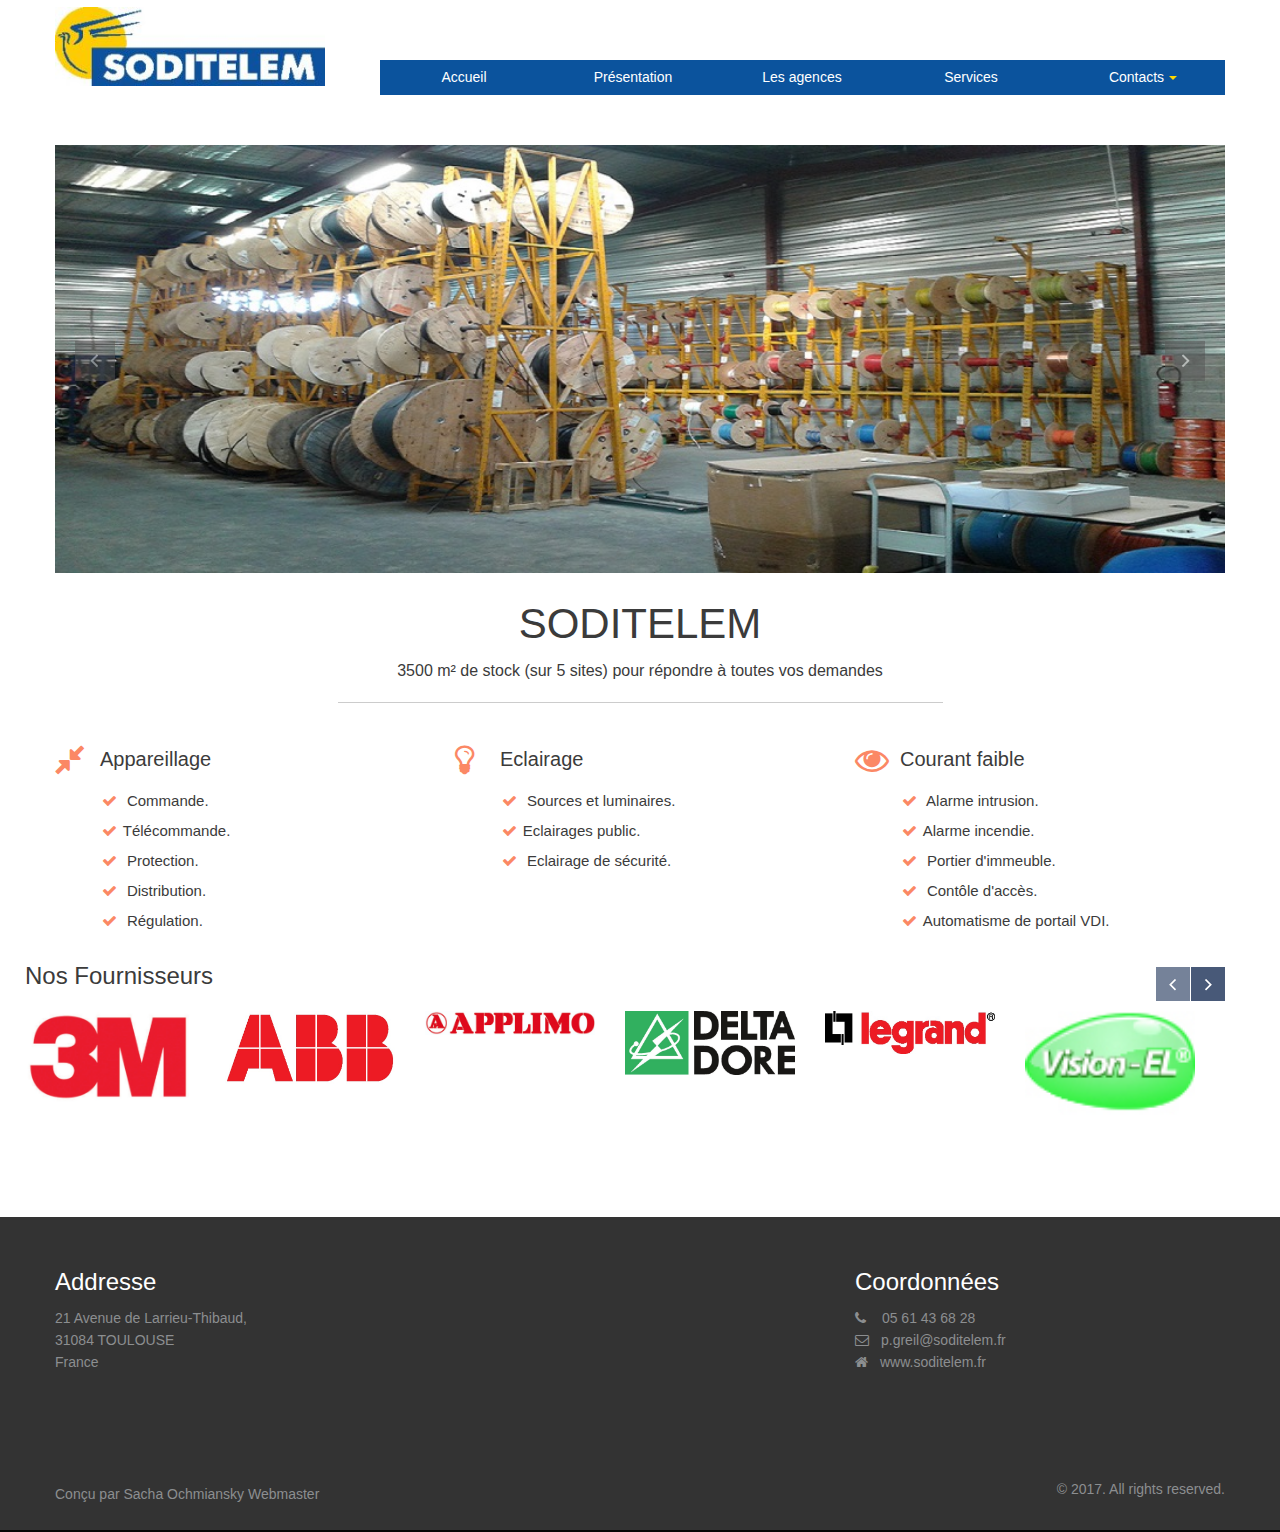
<file: index.htm>
<!DOCTYPE html>
<!--[if lt IE 7 ]><html class="ie ie6" lang="fr"> <![endif]-->
<!--[if IE 7 ]><html class="ie ie7" lang="fr"> <![endif]-->
<!--[if IE 8 ]><html class="ie ie8" lang="fr"> <![endif]-->
<!--[if (gte IE 9)|!(IE)]><!--><html class="not-ie" lang="fr"> <!--<![endif]-->

<head>
	<!-- Basic Meta Tags -->
  <meta charset="utf-8">
  <title>Soditelem</title>
	<meta name="description" content="Soditelem">
	<meta name="keywords" content="Soditelem, site web, soditelem.com, Accueil, Appareillage, Eclairage,Courant">
  <meta name="viewport" content="width=device-width, initial-scale=1.0">
  <!--[if (gte IE 9)|!(IE)]>
    <meta http-equiv="X-UA-Compatible" content="IE=edge">
    <meta http-equiv="Content-Type" content="text/html;charset=utf-8">
  <![endif]--> 

  <!-- Favicon -->
  <link href="img/favicon.ico" rel="icon" type="image/png">

  <!-- Styles -->
  <link href="css/styles.css" rel="stylesheet">
  <link href="css/bootstrap-override.css" rel="stylesheet">

  <!-- Font Avesome Styles -->
  <link href="css/font-awesome/font-awesome.css" rel="stylesheet">
	<!--[if IE 7]>
		<link href="css/font-awesome/font-awesome-ie7.min.css" rel="stylesheet">
	<![endif]-->

  <!-- FlexSlider Style -->
  <link rel="stylesheet" href="css/flexslider.css" type="text/css" media="screen">

	<!-- Internet Explorer condition - HTML5 shim, for IE6-8 support of HTML5 elements -->
	<!--[if lt IE 9]>
		<script src="http://html5shim.googlecode.com/svn/trunk/html5.js"></script>
	<![endif]-->   

</head>       
<body>
  <!-- Header -->
  <header id="header">
    <div class="container">
      <div class="row t-container">

        <!-- Logo -->
        <div class="span3">
          <div class="logo">
            <a href="index.htm"><img src="img/logo-header.png" alt=""></a>
          </div>            
        </div>

        <div class="span9">
          <div class="row space60"></div>
             <nav id="nav" role="navigation">
               	<a href="#nav" title="Show navigation">Show navigation</a>
	            <a href="#" title="Hide navigation">Hide navigation</a>
	            <ul class="clearfix">
	           	<li class="active"><a href="index.htm" title="">Accueil</a></li>
                <li><a href="about-us.htm" title="">Présentation</a></li>                
                <li><a href="Agences.htm" title="">Les agences</a></li>
                <li><a href="services.htm" title="">Services</a></li>
                <li><a href="contact.htm" title=""><span>Contacts</span></a>
  			      <ul> <!-- Submenu -->
                      <li><a href="components.htm" title="">Nos fournisseurs</a></li>
                      <li><a href="http://www.soditelem.fr/eStore/Modules/modFormAuthenticateStore.php?auth14_pstrMandatory=N" target="_blank" title="">Espace client</a></li>
                      <li><a href="http://www.socoda.fr/" target="_blank" title="">Socoda</a></li>
                      <li><a href="http://www.moncercle.com/" target="_blank" title="">Cercle affaire</a></li>
                      <li><a href="mentions-legal.htm" target="_blank" title="">Mentions légal</a></li>
  		         </ul> <!-- End Submenu -->      
               </li>
	           </ul>
          </nav>
         </div> 
      </div> 
       <div class="row space40"></div>
          <div class="slider1 flexslider">  <!-- Slider -->
            <ul class="slides">
              <li>
    	    	    <img src="img/slider/1.jpg" alt="">
    	    		</li>
    	    		<li>
    	    	    <img src="img/slider/2.jpg" alt="">
    	    		</li>
    	    		<li>
    	    	    <img src="img/slider/3.jpg" alt="">
    	    		</li>
                    <li>
    	    	    <img src="img/slider/4.jpg" alt="">
    	    		</li>
            </ul>
          </div>  <!-- Slider End -->
  </div> 
</header>
  <!-- Header End -->
  <!-- Content -->
  <div id="content">
    <div class="container">
       <div class="f-center">
              <h2>SODITELEM</h2>
              <div class="head-info">
                3500 m² de stock (sur 5 sites) pour répondre à toutes vos demandes

            </div>  
       </div>
       <div class="f-hr"></div>
      <div class="row space40"></div>
      <div class="row">
        <div class="span12">
          <div class="row">
            <!-- Service Container --> 
            <div class="span4">
              <!-- Service Icon --> 
              <div class="ic-1"><i class="icon-resize-small"></i></div>
              <!-- Service Title --> 
              <div class="title-1"><h4>Appareillage</h4></div>
              <!-- Service Content --> 
              <div class="text-1"> 
              <ul class="list-b">
               <!-- List Items -->
                 <li><i class="icon-ok"></i> Commande.</li>
              <li><i class="icon-ok"></i>Télécommande.</li>
              <li><i class="icon-ok"></i> Protection.</li>
              <li><i class="icon-ok"></i> Distribution.</li>
              <li><i class="icon-ok"></i> Régulation.</li>
                  <!-- List End -->
              </ul>
              </div>
            </div>
            <!-- Service Container End --> 
            <div class="span4">
              <div class="ic-1"><i class="icon-lightbulb"></i></div>
              <div class="title-1"><h4>Eclairage</h4></div>
              <div class="text-1">
              <ul class="list-b">
               <!-- List Items -->
                 <li><i class="icon-ok"></i> Sources et luminaires.</li>
              <li><i class="icon-ok"></i>Eclairages public.</li>
              <li><i class="icon-ok"></i>  Eclairage de sécurité.</li>
                  <!-- List End -->
              </ul>           
              </div>
            </div>
            <div class="span4">
              <div class="ic-1"><i class="icon-eye-open"></i></div>
              <div class="title-1"><h4>Courant faible</h4></div>
              <div class="text-1">
                <ul class="list-b">
               <!-- List Items -->
                 <li><i class="icon-ok"></i> Alarme intrusion.</li>
              <li><i class="icon-ok"></i>Alarme incendie.</li>
              <li><i class="icon-ok"></i> Portier d'immeuble.</li>
              <li><i class="icon-ok"></i> Contôle d'accès.</li>
              <li><i class="icon-ok"></i>Automatisme de portail VDI.</li>
                  <!-- List End -->
              </ul>
              </div>
            </div>    
          </div>   
        </div>    
              
      <!-- Our Fournisseurs -->
      <div class="row">
        <div class="span12">
          <h3>Nos Fournisseurs</h3>
        </div>
      </div> 
    
      <div id="our-clients" class="slider2 flexslider">
        <ul class="slides">
          <li>
            <div class="row">
              <div class="span2">
                <a href="#" rel="external">
                    <img src="img/our-clients/1.jpg" alt="">
                </a>
              </div>
              <div class="span2">
                <a href="#" rel="external">
                    <img src="img/our-clients/2.jpg" alt="">
                </a>
              </div>
              <div class="span2">
                <a href="#" rel="external">
                    <img src="img/our-clients/3.jpg" alt="">
                </a>
              </div>
              <div class="span2">
                <a href="#" rel="external">
                    <img src="img/our-clients/4.jpg" alt="">
                </a>
              </div>
              <div class="span2">
                <a href="#" rel="external">
                    <img src="img/our-clients/5.jpg" alt="">
                </a>
              </div>
              <div class="span2">
                <a href="#" rel="external">
                    <img src="img/our-clients/6.jpg" alt="">
                </a>
              </div>
            </div>  
          </li>
          <li>
            <div class="row">
              <div class="span2">
                <a href="#" rel="external">
                    <img src="img/our-clients/7.jpg" alt="">
                </a>
              </div>
              <div class="span2">
                <a href="#" rel="external">
                    <img src="img/our-clients/8.jpg" alt="">
                </a>
              </div>
              <div class="span2">
                <a href="#" rel="external">
                    <img src="img/our-clients/9.jpg" alt="">
                </a>
              </div>
              <div class="span2">
                <a href="#" rel="external">
                    <img src="img/our-clients/10.jpg" alt="">
                </a>
              </div>
              <div class="span2">
                <a href="#" rel="external">
                    <img src="img/our-clients/11.jpg" alt="">
                </a>
              </div>
              <div class="span2">
                <a href="#" rel="external">
                    <img src="img/our-clients/12.jpg" alt="">
                </a>
              </div>
            </div>  
          </li>
        </ul>
      </div> 
      <!-- Our Clients End -->
      
      <div class="space50"></div> 
       
    </div>
  </div>
  </div>
  <!-- Content End -->
  
 <!-- Footer -->
  <footer id="footer">
    <div class="container">
      <div class="row">
   <div class="span5">
        <h3>Addresse</h3>
        21 Avenue de Larrieu-Thibaud, <br>
          31084 TOULOUSE<br>
          France<br>
        </div>
        <div class="span3 offset3">
          <h3>Coordonnées</h3>
          <i class="icon-phone"></i> <a href="tel:+335 61 43 68 28"> 05 61 43 68 28 </a><br>
          <i class="icon-envelope"></i><a href="mailto:p.greil@soditelem.fr">p.greil@soditelem.fr</a><br>
          <i class="icon-home"></i><a href="http://www.soditelem.fr" target="_blank" >www.soditelem.fr</a>
          </p>
          <div class="row space40"></div>  
        </div>
      </div>
      
      <div class="row space50"></div>
      <div class="row">
        <div class="span6">
          <div class="logo-footer">
            Conçu par <a"> Sacha Ochmiansky Webmaster</a>
          </div>                       
        </div>
        <div class="span6 right">
          &copy; 2017. All rights reserved.
        </div>
      </div>

    </div>
  </footer>
  <!-- Footer End -->

  <!-- JavaScripts -->
  <script type="text/javascript" src="js/jquery-1.8.3.min.js"></script> 
  <script type="text/javascript" src="js/bootstrap.min.js"></script>  
  <script type="text/javascript" src="js/functions.js"></script>
  <script type="text/javascript" defer src="js/jquery.flexslider.js"></script>

</body>
</html>
</file>
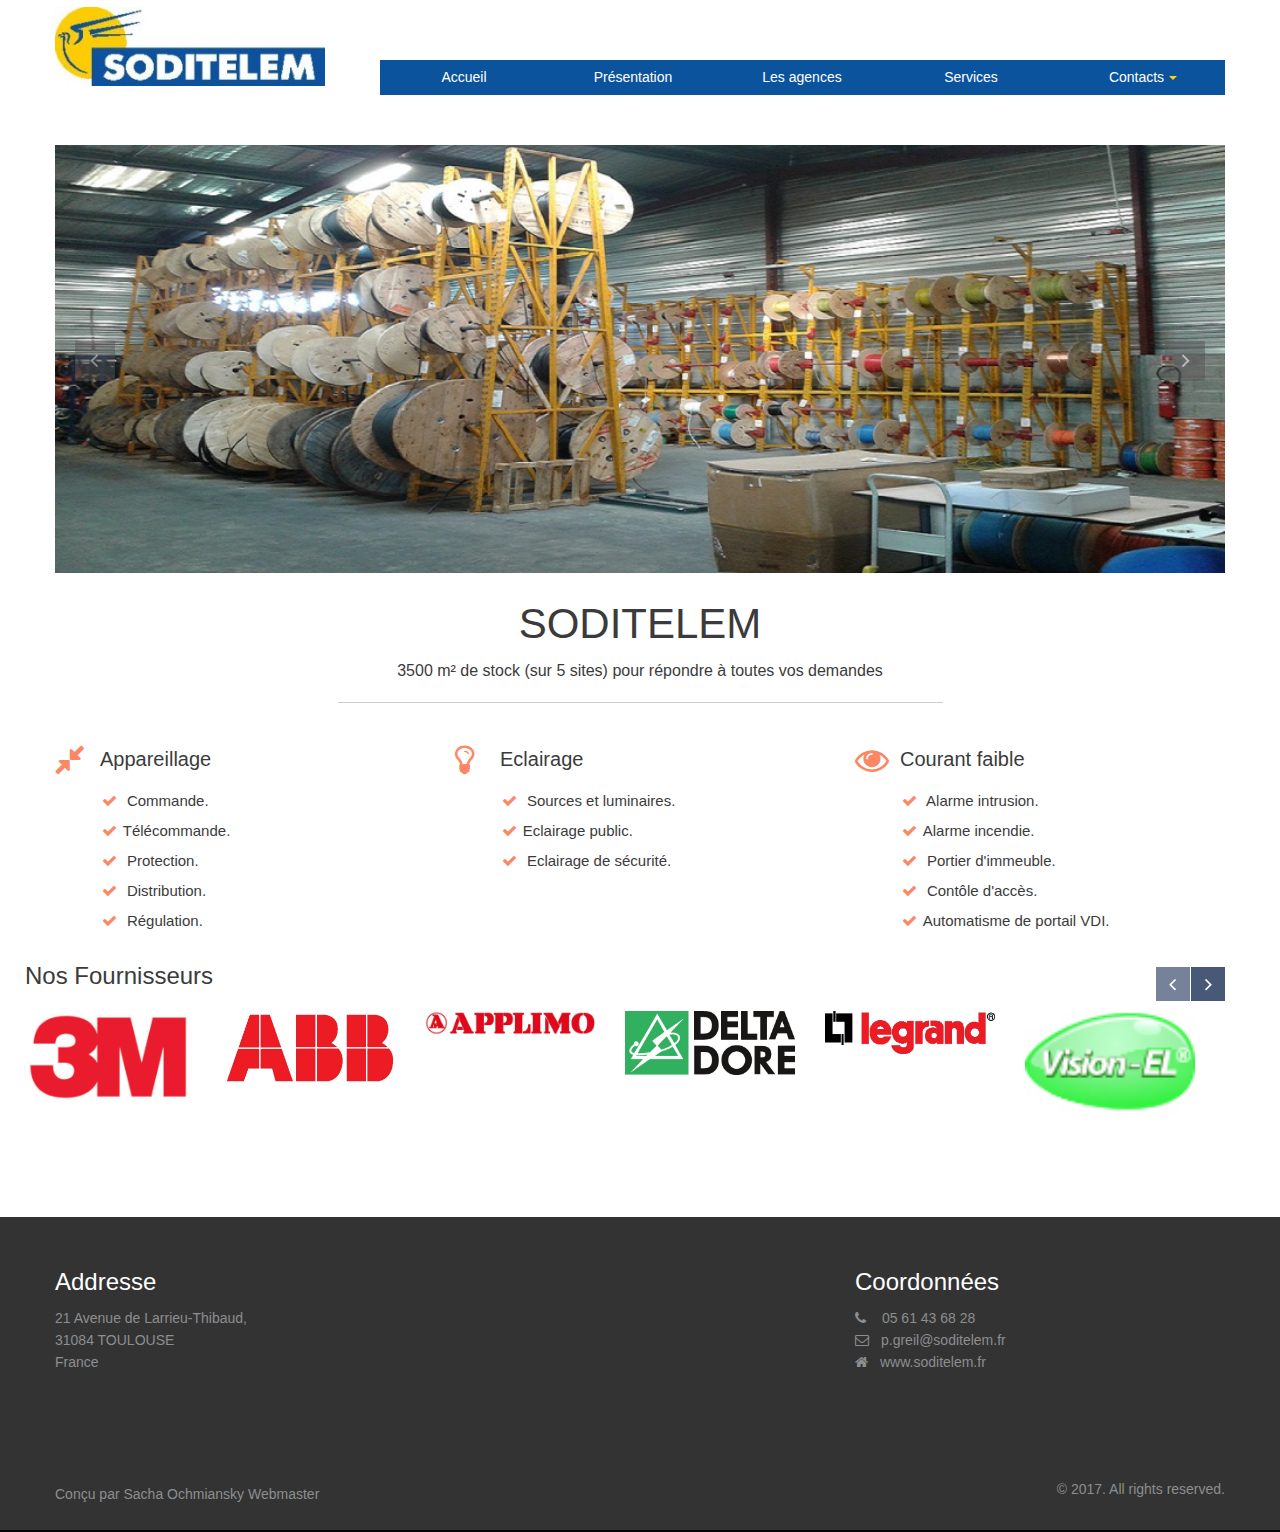
<file: index.html>
<!DOCTYPE html>
<!--[if lt IE 7 ]><html class="ie ie6" lang="fr"> <![endif]-->
<!--[if IE 7 ]><html class="ie ie7" lang="fr"> <![endif]-->
<!--[if IE 8 ]><html class="ie ie8" lang="fr"> <![endif]-->
<!--[if (gte IE 9)|!(IE)]><!--><html class="not-ie" lang="fr"> <!--<![endif]-->

<head>
	<!-- Basic Meta Tags -->
  <meta charset="utf-8">
  <title>Soditelem</title>
	<meta name="description" content="Soditelem">
	<meta name="keywords" content="Soditelem, site web, soditelem.com, Accueil, Appareillage, Eclairage,Courant">
  <meta name="viewport" content="width=device-width, initial-scale=1.0">
  <!--[if (gte IE 9)|!(IE)]>
    <meta http-equiv="X-UA-Compatible" content="IE=edge">
    <meta http-equiv="Content-Type" content="text/html;charset=utf-8">
  <![endif]--> 

  <!-- Favicon -->
  <link href="img/favicon.ico" rel="icon" type="image/png">

  <!-- Styles -->
  <link href="css/styles.css" rel="stylesheet">
  <link href="css/bootstrap-override.css" rel="stylesheet">

  <!-- Font Avesome Styles -->
  <link href="css/font-awesome/font-awesome.css" rel="stylesheet">
	<!--[if IE 7]>
		<link href="css/font-awesome/font-awesome-ie7.min.css" rel="stylesheet">
	<![endif]-->

  <!-- FlexSlider Style -->
  <link rel="stylesheet" href="css/flexslider.css" type="text/css" media="screen">

	<!-- Internet Explorer condition - HTML5 shim, for IE6-8 support of HTML5 elements -->
	<!--[if lt IE 9]>
		<script src="http://html5shim.googlecode.com/svn/trunk/html5.js"></script>
	<![endif]-->   

</head>       
<body>
  <!-- Header -->
  <header id="header">
    <div class="container">
      <div class="row t-container">

        <!-- Logo -->
        <div class="span3">
          <div class="logo">
            <a href="index.html"><img src="img/logo-header.png" alt=""></a>
          </div>            
        </div>

         <div class="span9">
          <div class="row space60"></div>
             <nav id="nav" role="navigation">
                <a href="#nav" title="Show navigation">Show navigation</a>
              <a href="#" title="Hide navigation">Hide navigation</a>
              <ul class="clearfix">
              <li class="active"><a href="index.html" title="">Accueil</a></li>
                <li><a href="about-us.html" title="">Présentation</a></li>                
                <li><a href="Agences.html" title="">Les agences</a></li>
                <li><a href="services.html" title="">Services</a></li>
                <li><a href="contact.html" title=""><span>Contacts</span></a>
              <ul> <!-- Submenu -->
                      <li><a href="components.html" title="">Nos fournisseurs</a></li>
                      <li><a href="http://www.soditelem.fr/eStore/Modules/modFormAuthenticateStore.php?auth14_pstrMandatory=N" target="_blank" title="">Espace client</a></li>
                      <li><a href="http://www.socoda.fr/" target="_blank" title="">Socoda</a></li>
                      <li><a href="http://www.moncercle.com/" target="_blank" title="">Cercle affaire</a></li>
                      <li><a href="mentions-legal.html" target="_blank" title="">Mentions légal</a></li>
               </ul> <!-- End Submenu -->      
               </li>
	           </ul>
          </nav>
         </div> 
      </div> 
       <div class="row space40"></div>
          <div class="slider1 flexslider">  <!-- Slider -->
            <ul class="slides">
              <li>
    	    	    <img src="img/slider/1.jpg" alt="">
    	    		</li>
    	    		<li>
    	    	    <img src="img/slider/2.jpg" alt="">
    	    		</li>
    	    		<li>
    	    	    <img src="img/slider/3.jpg" alt="">
    	    		</li>
                    <li>
    	    	    <img src="img/slider/4.jpg" alt="">
    	    		</li>
            </ul>
          </div>  <!-- Slider End -->
  </div> 
</header>
  <!-- Header End -->
  <!-- Content -->
  <div id="content">
    <div class="container">
       <div class="f-center">
              <h2>SODITELEM</h2>
              <div class="head-info">
                3500 m² de stock (sur 5 sites) pour répondre à toutes vos demandes

            </div>  
       </div>
       <div class="f-hr"></div>
      <div class="row space40"></div>
      <div class="row">
        <div class="span12">
          <div class="row">
            <!-- Service Container --> 
            <div class="span4">
              <!-- Service Icon --> 
              <div class="ic-1"><i class="icon-resize-small"></i></div>
              <!-- Service Title --> 
              <div class="title-1"><h4>Appareillage</h4></div>
              <!-- Service Content --> 
              <div class="text-1"> 
              <ul class="list-b">
               <!-- List Items -->
                 <li><i class="icon-ok"></i> Commande.</li>
              <li><i class="icon-ok"></i>Télécommande.</li>
              <li><i class="icon-ok"></i> Protection.</li>
              <li><i class="icon-ok"></i> Distribution.</li>
              <li><i class="icon-ok"></i> Régulation.</li>
                  <!-- List End -->
              </ul>
              </div>
            </div>
            <!-- Service Container End --> 
            <div class="span4">
              <div class="ic-1"><i class="icon-lightbulb"></i></div>
              <div class="title-1"><h4>Eclairage</h4></div>
              <div class="text-1">
              <ul class="list-b">
               <!-- List Items -->
                 <li><i class="icon-ok"></i> Sources et luminaires.</li>
              <li><i class="icon-ok"></i>Eclairage public.</li>
              <li><i class="icon-ok"></i>  Eclairage de sécurité.</li>
                  <!-- List End -->
              </ul>           
              </div>
            </div>
            <div class="span4">
              <div class="ic-1"><i class="icon-eye-open"></i></div>
              <div class="title-1"><h4>Courant faible</h4></div>
              <div class="text-1">
                <ul class="list-b">
               <!-- List Items -->
                 <li><i class="icon-ok"></i> Alarme intrusion.</li>
              <li><i class="icon-ok"></i>Alarme incendie.</li>
              <li><i class="icon-ok"></i> Portier d'immeuble.</li>
              <li><i class="icon-ok"></i> Contôle d'accès.</li>
              <li><i class="icon-ok"></i>Automatisme de portail VDI.</li>
                  <!-- List End -->
              </ul>
              </div>
            </div>    
          </div>   
        </div>    
              
      <!-- Our Fournisseurs -->
      <div class="row">
        <div class="span12">
          <h3>Nos Fournisseurs</h3>
        </div>
      </div> 
    
      <div id="our-clients" class="slider2 flexslider">
        <ul class="slides">
          <li>
            <div class="row">
              <div class="span2">
                <a href="#" rel="external">
                    <img src="img/our-clients/1.jpg" alt="">
                </a>
              </div>
              <div class="span2">
                <a href="#" rel="external">
                    <img src="img/our-clients/2.jpg" alt="">
                </a>
              </div>
              <div class="span2">
                <a href="#" rel="external">
                    <img src="img/our-clients/3.jpg" alt="">
                </a>
              </div>
              <div class="span2">
                <a href="#" rel="external">
                    <img src="img/our-clients/4.jpg" alt="">
                </a>
              </div>
              <div class="span2">
                <a href="#" rel="external">
                    <img src="img/our-clients/5.jpg" alt="">
                </a>
              </div>
              <div class="span2">
                <a href="#" rel="external">
                    <img src="img/our-clients/6.jpg" alt="">
                </a>
              </div>
            </div>  
          </li>
          <li>
            <div class="row">
              <div class="span2">
                <a href="#" rel="external">
                    <img src="img/our-clients/7.jpg" alt="">
                </a>
              </div>
              <div class="span2">
                <a href="#" rel="external">
                    <img src="img/our-clients/8.jpg" alt="">
                </a>
              </div>
              <div class="span2">
                <a href="#" rel="external">
                    <img src="img/our-clients/9.jpg" alt="">
                </a>
              </div>
              <div class="span2">
                <a href="#" rel="external">
                    <img src="img/our-clients/10.jpg" alt="">
                </a>
              </div>
              <div class="span2">
                <a href="#" rel="external">
                    <img src="img/our-clients/11.jpg" alt="">
                </a>
              </div>
              <div class="span2">
                <a href="#" rel="external">
                    <img src="img/our-clients/12.jpg" alt="">
                </a>
              </div>
            </div>  
          </li>
        </ul>
      </div> 
      <!-- Our Clients End -->
      
      <div class="space50"></div> 
       
    </div>
  </div>
  </div>
  <!-- Content End -->
  
 <!-- Footer -->
  <footer id="footer">
    <div class="container">
      <div class="row">
   <div class="span5">
        <h3>Addresse</h3>
        21 Avenue de Larrieu-Thibaud, <br>
          31084 TOULOUSE<br>
          France<br>
        </div>
        <div class="span3 offset3">
          <h3>Coordonnées</h3>
          <i class="icon-phone"></i> <a href="tel:+335 61 43 68 28"> 05 61 43 68 28 </a><br>
          <i class="icon-envelope"></i><a href="mailto:p.greil@soditelem.fr">p.greil@soditelem.fr</a><br>
          <i class="icon-home"></i><a href="http://www.soditelem.fr" target="_blank" >www.soditelem.fr</a>
          </p>
          <div class="row space40"></div>  
        </div>
      </div>
      
      <div class="row space50"></div>
      <div class="row">
        <div class="span6">
          <div class="logo-footer">
            Conçu par <a"> Sacha Ochmiansky Webmaster</a>
          </div>                       
        </div>
        <div class="span6 right">
          &copy; 2017. All rights reserved.
        </div>
      </div>

    </div>
  </footer>
  <!-- Footer End -->

  <!-- JavaScripts -->
  <script type="text/javascript" src="js/jquery-1.8.3.min.js"></script> 
  <script type="text/javascript" src="js/bootstrap.min.js"></script>  
  <script type="text/javascript" src="js/functions.js"></script>
  <script type="text/javascript" defer src="js/jquery.flexslider.js"></script>

</body>
</html>
</file>
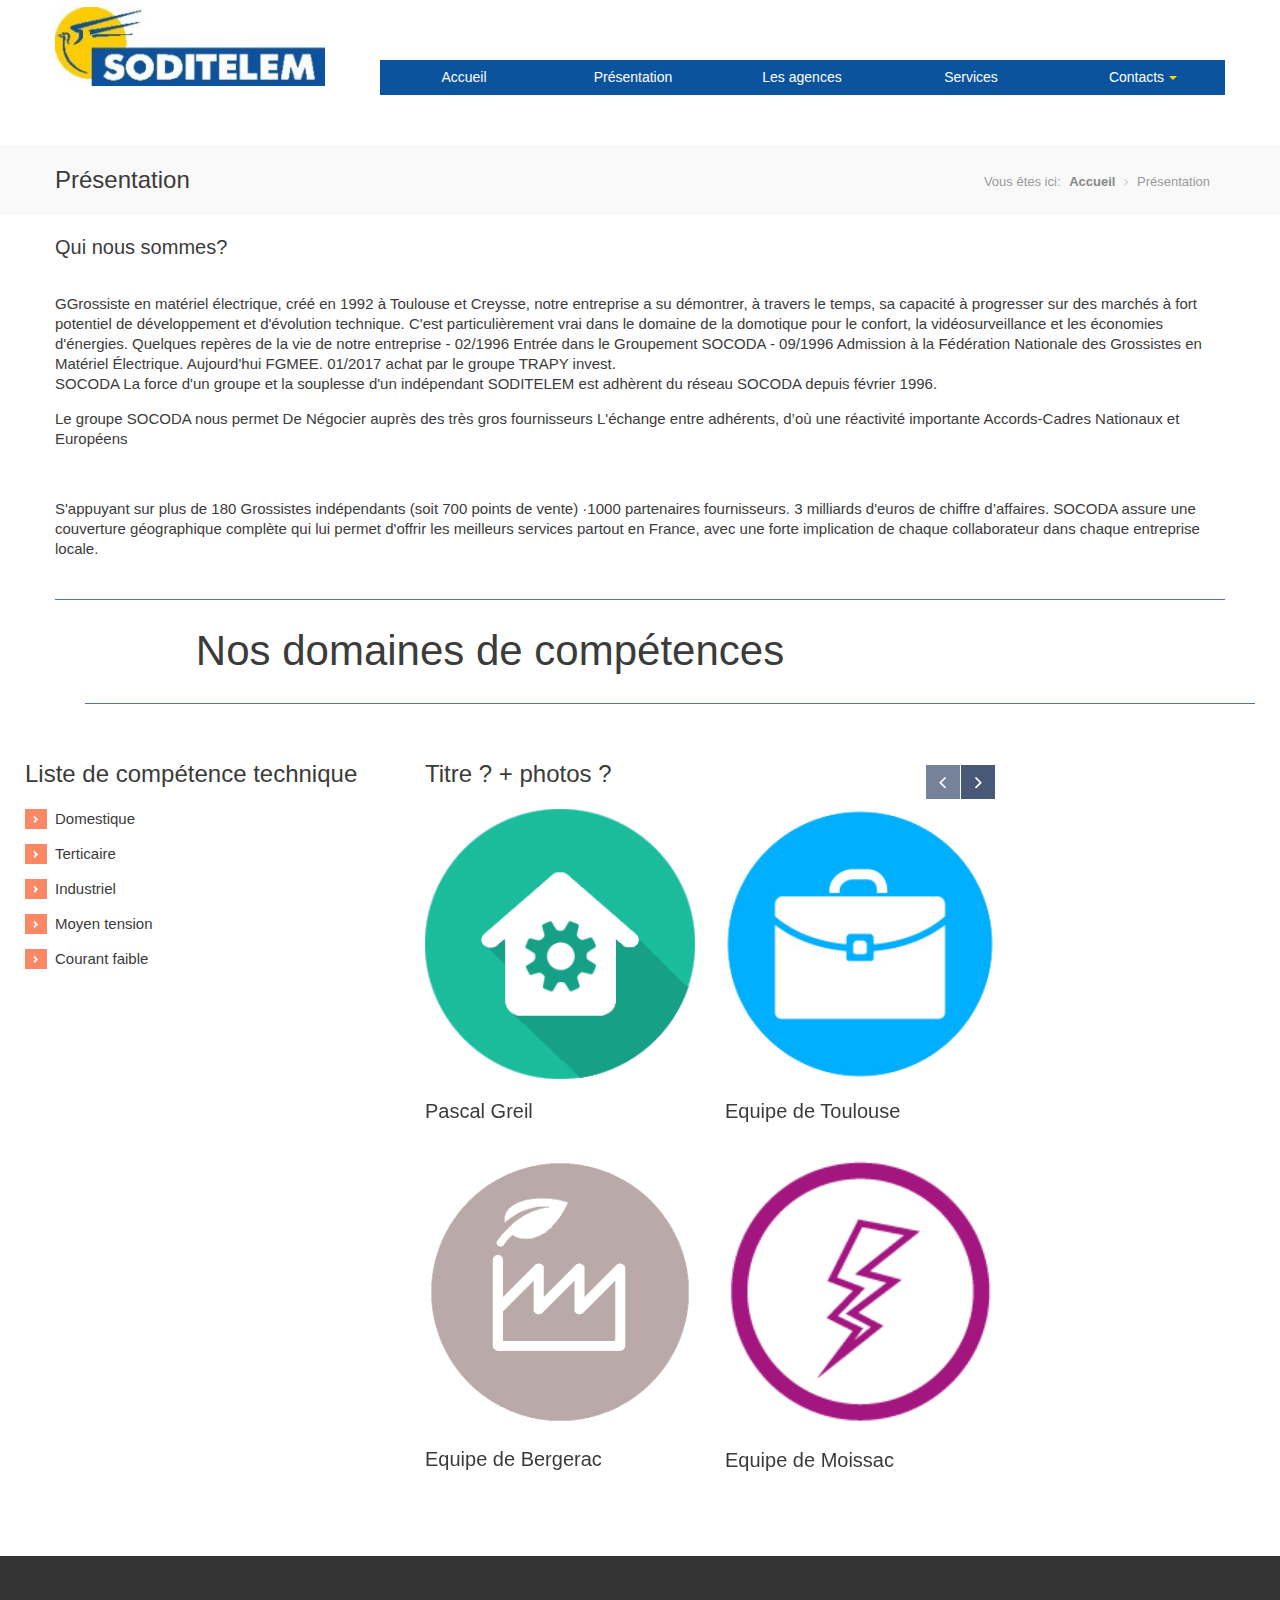
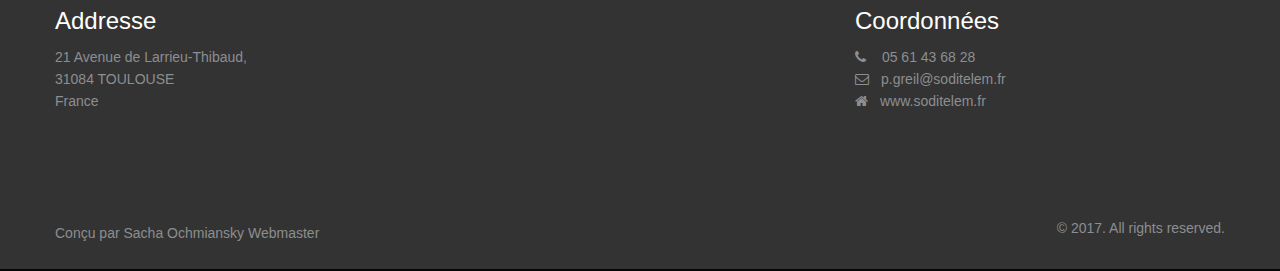
<file: about-us.htm>
<!DOCTYPE html>
<!--[if lt IE 7 ]><html class="ie ie6" lang="fr"> <![endif]-->
<!--[if IE 7 ]><html class="ie ie7" lang="fr"> <![endif]-->
<!--[if IE 8 ]><html class="ie ie8" lang="fr"> <![endif]-->
<!--[if (gte IE 9)|!(IE)]><!--><html class="not-ie" lang="fr"> <!--<![endif]-->

<head>
	<!-- Basic Meta Tags -->
  <meta charset="utf-8">
  <title>Soditelem Présentation</title>
	<meta name="description" content="Soditelem Présentation">
	<meta name="keywords" content="soditelem Présentation, Informations, qui, nous, sommes, ?, Avis, client ">
  <meta name="viewport" content="width=device-width, initial-scale=1.0">
  <!--[if (gte IE 9)|!(IE)]>
    <meta http-equiv="X-UA-Compatible" content="IE=edge">
    <meta http-equiv="Content-Type" content="text/html;charset=utf-8">
  <![endif]--> 

  <!-- Favicon -->
  <link href="img/favicon.ico" rel="icon" type="image/png">

  <!-- Styles -->
  <link href="css/styles.css" rel="stylesheet">
  <link href="css/bootstrap-override.css" rel="stylesheet">

  <!-- Font Avesome Styles -->
  <link href="css/font-awesome/font-awesome.css" rel="stylesheet">
	<!--[if IE 7]>
		<link href="css/font-awesome/font-awesome-ie7.min.css" rel="stylesheet">
	<![endif]-->

  <!-- FlexSlider Style -->
  <link rel="stylesheet" href="css/flexslider.css" type="text/css" media="screen">

	<!-- Internet Explorer condition - HTML5 shim, for IE6-8 support of HTML5 elements -->
	<!--[if lt IE 9]>
		<script src="http://html5shim.googlecode.com/svn/trunk/html5.js"></script>
	<![endif]-->   

</head>       
<body>
  <!-- Header -->
  <header id="header">
    <div class="container">
      <div class="row t-container">

        <!-- Logo -->
        <div class="span3">
          <div class="logo">
            <a href="index.htm"><img src="img/logo-header.png" alt=""></a>
          </div>            
        </div>

        <div class="span9">
          <div class="row space60"></div>
             <nav id="nav" role="navigation">
               	<a href="#nav" title="Show navigation">Show navigation</a>
	            <a href="#" title="Hide navigation">Hide navigation</a>
	            <ul class="clearfix">
	           	  <li class="active"><a href="index.htm" title="">Accueil</a></li>
                <li><a href="about-us.htm" title="">Présentation</a></li>                
                <li><a href="Agences.htm" title="">Les agences</a></li>
                <li><a href="services.htm" title="">Services</a></li>
                <li><a href="components.htm" title=""><span>Contacts</span></a>
              <ul> <!-- Submenu -->
                      <li><a href="components.htm" title="">Nos fournisseurs</a></li>
                      <li><a href="http://www.soditelem.fr/eStore/Modules/modFormAuthenticateStore.php?auth14_pstrMandatory=N" target="_blank" title="">Espace client</a></li>
                      <li><a href="http://www.socoda.fr/" target="_blank" title="">Socoda</a></li>
                      <li><a href="http://www.moncercle.com/" target="_blank" title="">Cercle affaire</a></li>
                      <li><a href="mentions-legal.htm" target="_blank" title="">Mentions légal</a></li>
  		         </ul> <!-- End Submenu -->      
               </li>
	           </ul>
          </nav>
         </div> 
      </div> 
       <div class="row space40"></div>
  </div> 
</header><!-- Header End -->

<!-- Titlebar
================================================== -->
<section id="titlebar">
	<!-- Container -->
	<div class="container">
	
		<div class="eight columns">
			<h3 class="left">Présentation</h3>
		</div>
		
		<div class="eight columns">
			<nav id="breadcrumbs">
				<ul>
					<li>Vous êtes ici:</li>
					<li><a href="index.htm">Accueil</a></li>
					<li>Présentation</li>
				</ul>
			</nav>
		</div>

	</div>
	<!-- Container / End -->
</section>

  <!-- Content -->
  <div id="content">
    <div class="container">

      <div class="row">
        <div class="span12">
          <h4>Qui nous sommes?</h4>
          <p>GGrossiste en matériel électrique, créé en 1992 à Toulouse et Creysse, notre entreprise a su démontrer, à travers le temps, sa capacité à progresser sur des marchés à fort potentiel de développement et d'évolution technique. C'est particulièrement vrai dans le domaine de la domotique pour le confort, la vidéosurveillance et les économies d'énergies.
Quelques repères de la vie de notre entreprise - 02/1996 Entrée dans le Groupement SOCODA - 09/1996 Admission à la Fédération Nationale des Grossistes en Matériel Électrique. Aujourd'hui FGMEE. 01/2017 achat par le groupe TRAPY invest.
<br>

SOCODA La force d'un groupe et la souplesse d'un indépendant SODITELEM est adhèrent du réseau SOCODA depuis février 1996.</br></p>

<p>Le groupe SOCODA nous permet De Négocier auprès des très gros fournisseurs L'échange entre adhérents, d’où une réactivité importante Accords-Cadres Nationaux et Européens</p><br> 

<p>S'appuyant sur plus de 180 Grossistes indépendants (soit 700 points de vente) ·1000 partenaires fournisseurs. 3 milliards d'euros de chiffre d’affaires. SOCODA assure une couverture géographique complète qui lui permet d'offrir les meilleurs services partout en France, avec une forte implication de chaque collaborateur dans chaque entreprise locale.</p>
          
          
          <!-- Typography Row -->
          <div class="row t-row">
            <!-- Line -->
            <div class="span12"><hr></div>
            <div class="span9">
              <h2><center>Nos domaines de compétences</center></h2>
            </div>
            <div class="span3">
             
                <!-- Title -->
              </div>
            </div>
            <div class="space30 visible-phone"></div>
            <!-- Line -->
            <div class="span12"><hr></div>
          </div>
          <!-- Typography Row End-->

          <div class="row space10"></div>  

          <div class="row">
            <!-- List -->    
            <div class="span4"> 
              <h3>Liste de compétence technique</h3>
              <ul class="list-a">
                <li>Domestique</li>
                <li>Terticaire</li>
                <li>Industriel</li>
                <li>Moyen tension</li>
                <li>Courant faible</li>
                <li></li>
              </ul>   
            </div>
            <!-- List End -->    
   
             <!-- Content -->
  <div id="content">
    <div class="container">

      <div class="row">
        <div class="span6">
               <!-- Our Team -->      
          <h3>Titre ? + photos ? </h3>
                
          <div  class="slider2 team flexslider">
            <ul class="slides">
              <li>
                <div class="row">
                                  
                  <a href="#">
                    <div class="span3 square-1">
                      <div class="img-container">
                        <img src="img/our-team/1.jpg" alt="#">
                       
                      </div>
                      <h4>Pascal Greil</h4>
                    </div>
                  </a>
                  
                  <a href="#">
                    <div class="span3 square-1">
                      <div class="img-container">
                        <img src="img/our-team/2.jpg" alt="">
                        
                      </div>
                      <h4>Equipe de Toulouse</h4>
                       
                    </div>
                  </a>
                  
                  <a href="#">
                    <div class="span3 square-1">
                      <div class="img-container">
                        <img src="img/our-team/3.jpg" alt="">
                       
                      </div>
                      <h4>Equipe de Bergerac</h4>
                         
                    </div>
                  </a>
                  
                  <a href="#">
                    <div class="span3 square-1">
                      <div class="img-container">
                        <img src="img/our-team/4.jpg" alt="">
                     
                      </div>
                      <h4>Equipe de Moissac </h4>
                       
                    </div>
                  </a>
                  
                </div> 
              </li>
              <li>
                <div class="row">
                
                  <a href="#">
                    <div class="span3 square-1">
                      <div class="img-container">
                        <img src="img/our-team/3.jpg" alt="">
                        
                      </div>
                      <h4>Equipe de Pamiers</h4>
                        
                    </div>
                  </a>
                  
                  <a href="#">
                    <div class="span3 square-1">
                      <div class="img-container">
                        <img src="img/our-team/4.jpg" alt="">
                       
                    </div>
                  </a>
                  
                </div> 
              </li>
            </ul>
          </div>
          <!-- Our Team End -->  
        </div>

            </div> 
                        <!-- Progress Bar End --> 
            </div>                       
          <div class="row space50"></div>  
        </div>
      </div>
    </div>
  </div>
  <!-- Content End -->
  
 <!-- Footer -->
  <footer id="footer">
    <div class="container">
      <div class="row">
   <div class="span5">
        <h3>Addresse</h3>
        21 Avenue de Larrieu-Thibaud, <br>
          31084 TOULOUSE<br>
          France<br>
        </div>
        <div class="span3 offset3">
          <h3>Coordonnées</h3>
          <i class="icon-phone"></i> <a href="tel:+335 61 43 68 28"> 05 61 43 68 28 </a><br>
          <i class="icon-envelope"></i><a href="mailto:p.greil@soditelem.fr">p.greil@soditelem.fr</a><br>
          <i class="icon-home"></i><a href="http://www.soditelem.fr" target="_blank" >www.soditelem.fr</a>
          </p>
          <div class="row space40"></div>  
        </div>
      </div>
      
      <div class="row space50"></div>
      <div class="row">
        <div class="span6">
          <div class="logo-footer">
            Conçu par <a"> Sacha Ochmiansky Webmaster</a>
          </div>                       
        </div>
        <div class="span6 right">
          &copy; 2017. All rights reserved.
        </div>
      </div>

    </div>
  </footer>
  <!-- Footer End -->

  <!-- JavaScripts -->
  <script type="text/javascript" src="js/jquery-1.8.3.min.js"></script> 
  <script type="text/javascript" src="js/bootstrap.min.js"></script>  
  <script type="text/javascript" src="js/functions.js"></script>
  <script type="text/javascript" defer src="js/jquery.flexslider.js"></script>

</body>
</html>
</file>
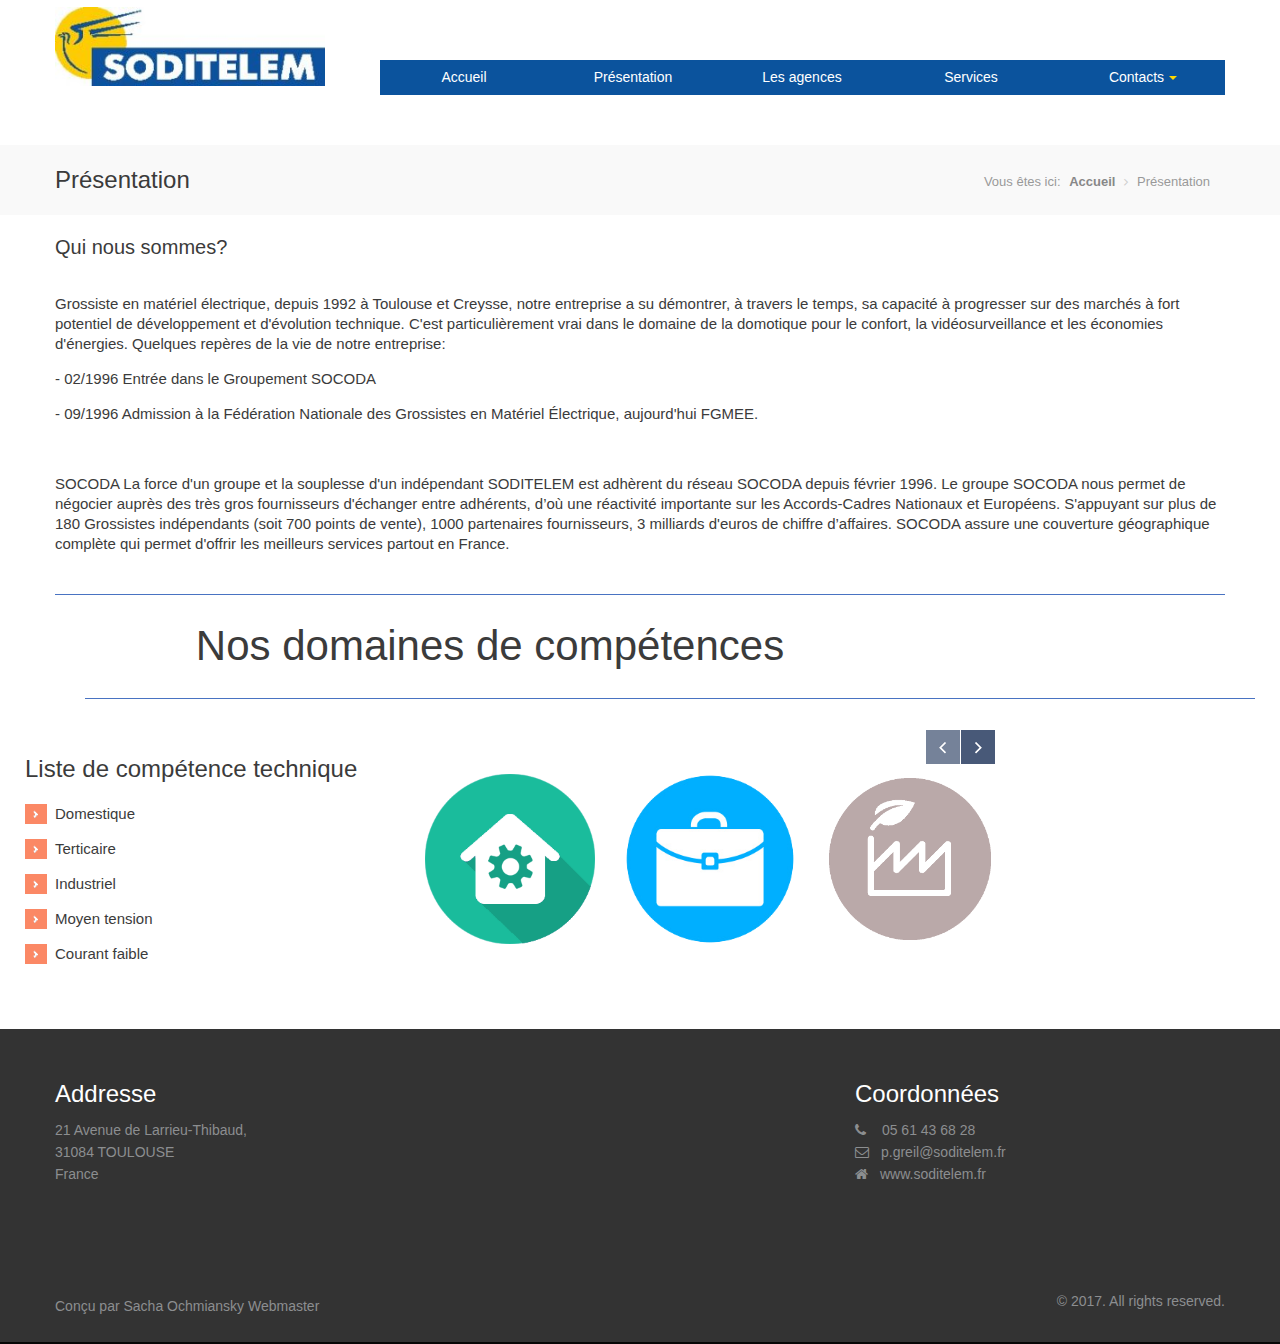
<file: about-us.html>
<!DOCTYPE html>
<!--[if lt IE 7 ]><html class="ie ie6" lang="fr"> <![endif]-->
<!--[if IE 7 ]><html class="ie ie7" lang="fr"> <![endif]-->
<!--[if IE 8 ]><html class="ie ie8" lang="fr"> <![endif]-->
<!--[if (gte IE 9)|!(IE)]><!--><html class="not-ie" lang="fr"> <!--<![endif]-->

<head>
	<!-- Basic Meta Tags -->
  <meta charset="utf-8">
  <title>Soditelem Présentation</title>
	<meta name="description" content="Soditelem Présentation">
	<meta name="keywords" content="soditelem Présentation, Informations, qui, nous, sommes, ?, Avis, client ">
  <meta name="viewport" content="width=device-width, initial-scale=1.0">
  <!--[if (gte IE 9)|!(IE)]>
    <meta http-equiv="X-UA-Compatible" content="IE=edge">
    <meta http-equiv="Content-Type" content="text/html;charset=utf-8">
  <![endif]--> 

  <!-- Favicon -->
  <link href="img/favicon.ico" rel="icon" type="image/png">

  <!-- Styles -->
  <link href="css/styles.css" rel="stylesheet">
  <link href="css/bootstrap-override.css" rel="stylesheet">

  <!-- Font Avesome Styles -->
  <link href="css/font-awesome/font-awesome.css" rel="stylesheet">
	<!--[if IE 7]>
		<link href="css/font-awesome/font-awesome-ie7.min.css" rel="stylesheet">
	<![endif]-->

  <!-- FlexSlider Style -->
  <link rel="stylesheet" href="css/flexslider.css" type="text/css" media="screen">

	<!-- Internet Explorer condition - HTML5 shim, for IE6-8 support of HTML5 elements -->
	<!--[if lt IE 9]>
		<script src="http://html5shim.googlecode.com/svn/trunk/html5.js"></script>
	<![endif]-->   

</head>       
<body>
  <!-- Header -->
  <header id="header">
    <div class="container">
      <div class="row t-container">

        <!-- Logo -->
        <div class="span3">
          <div class="logo">
            <a href="index.html"><img src="img/logo-header.png" alt=""></a>
          </div>            
        </div>

         <div class="span9">
          <div class="row space60"></div>
             <nav id="nav" role="navigation">
                <a href="#nav" title="Show navigation">Show navigation</a>
              <a href="#" title="Hide navigation">Hide navigation</a>
              <ul class="clearfix">
              <li class="active"><a href="index.html" title="">Accueil</a></li>
                <li><a href="about-us.html" title="">Présentation</a></li>                
                <li><a href="Agences.html" title="">Les agences</a></li>
                <li><a href="services.html" title="">Services</a></li>
                <li><a href="contact.html" title=""><span>Contacts</span></a>
              <ul> <!-- Submenu -->
                      <li><a href="components.html" title="">Nos fournisseurs</a></li>
                      <li><a href="http://www.soditelem.fr/eStore/Modules/modFormAuthenticateStore.php?auth14_pstrMandatory=N" target="_blank" title="">Espace client</a></li>
                      <li><a href="http://www.socoda.fr/" target="_blank" title="">Socoda</a></li>
                      <li><a href="http://www.moncercle.com/" target="_blank" title="">Cercle affaire</a></li>
                      <li><a href="mentions-legal.html" target="_blank" title="">Mentions légal</a></li>
               </ul> <!-- End Submenu -->            
               </li>
	           </ul>
          </nav>
         </div> 
      </div> 
       <div class="row space40"></div>
  </div> 
</header><!-- Header End -->

<!-- Titlebar
================================================== -->
<section id="titlebar">
	<!-- Container -->
	<div class="container">
	
		<div class="eight columns">
			<h3 class="left">Présentation</h3>
		</div>
		
		<div class="eight columns">
			<nav id="breadcrumbs">
				<ul>
					<li>Vous êtes ici:</li>
					<li><a href="index.html">Accueil</a></li>
					<li>Présentation</li>
				</ul>
			</nav>
		</div>

	</div>
	<!-- Container / End -->
</section>

  <!-- Content -->
  <div id="content">
    <div class="container">

      <div class="row">
        <div class="span12">
          <h4>Qui nous sommes?</h4>
          <p>Grossiste en matériel électrique, depuis 1992 à Toulouse et Creysse, notre entreprise a su démontrer, à travers le temps, sa capacité à progresser sur des marchés à fort potentiel de développement et d'évolution technique. C'est particulièrement vrai dans le domaine de la domotique pour le confort, la vidéosurveillance et les économies d'énergies.
Quelques repères de la vie de notre entreprise:<br></p>
<p>- 02/1996 Entrée dans le Groupement SOCODA </p>
<p>- 09/1996 Admission à la Fédération Nationale des Grossistes en Matériel Électrique, aujourd'hui FGMEE. </p>
<br>

<p>SOCODA La force d'un groupe et la souplesse d'un indépendant SODITELEM est adhèrent du réseau SOCODA depuis février 1996.
Le groupe SOCODA nous permet de négocier auprès des très gros fournisseurs d'échanger entre adhérents, d’où une réactivité importante sur les Accords-Cadres Nationaux et Européens.
S'appuyant sur plus de 180 Grossistes indépendants (soit 700 points de vente), 1000 partenaires fournisseurs, 3 milliards d'euros de chiffre d’affaires. SOCODA assure une couverture géographique complète qui permet d'offrir les meilleurs services partout en France.</p>
          
          
          <!-- Typography Row -->
          <div class="row t-row">
            <!-- Line -->
            <div class="span12"><hr></div>
            <div class="span9">
              <h2><center>Nos domaines de compétences</center></h2>
            </div>
            <div class="span3">
             
                <!-- Title -->
              </div>
            </div>
            <div class="space30 visible-phone"></div>
            <!-- Line -->
            <div class="span12"><hr></div>
          </div>
          <!-- Typography Row End-->

          <div class="row space10"></div>  

          <div class="row">
            <!-- List -->    
            <div class="span4"> 
              <h3>Liste de compétence technique</h3>
              <ul class="list-a">
                <li>Domestique</li>
                <li>Terticaire</li>
                <li>Industriel</li>
                <li>Moyen tension</li>
                <li>Courant faible</li>
                <li></li>
              </ul>   
            </div>
            <!-- List End -->    
   
             <!-- Content -->
  <div id="content">
    <div class="container">

      <div class="row">
        <div class="span6">
               <!-- Our Team -->      
          <h3></h3>
                
          <div  class="slider2 team flexslider">
            <ul class="slides">
              <li>
                <div class="row">
                                  
                  <a href="#">
                    <div class="span2 square-1">
                      <div class="img-container">
                        <img src="img/our-team/1.jpg" alt="#">
                       
                      </div>
                    </div>
                  </a>
                  
                  <a href="#">
                    <div class="span2 square-1">
                      <div class="img-container">
                        <img src="img/our-team/2.jpg" alt="">
                        
                      </div>
                       
                    </div>
                  </a>
                  
                  <a href="#">
                    <div class="span2 square-1">
                      <div class="img-container">
                        <img src="img/our-team/3.jpg" alt="">
                       
                      </div>
                         
                    </div>
                  </a>
                </div> 
              </li>
              <li>
                <div class="row">
                  <a href="#">
                    <div class="span2 square-1">
                      <div class="img-container">
                        <img src="img/our-team/5.jpg" alt="">
                        
                      </div>
                    </div>
                  </a>               
                  <a href="#">
                    <div class="span2 square-1">
                      <div class="img-container">
                        <img src="img/our-team/6.jpg" alt="">
                       
                    </div>
                  </a>
                  
                </div> 
                 <a href="#">
                    <div class="span2 square-1">
                      <div class="img-container">
                        <img src="img/our-team/4.jpg" alt="">       
                      </div>                    
                    </div>
                  </a>
                  
              </li>
            </ul>
          </div>
          <!-- Our Team End -->  
        </div>

            </div> 
                        <!-- Progress Bar End --> 
            </div>                       
          <div class="row space50"></div>  
        </div>
      </div>
    </div>
  </div>
  <!-- Content End -->
  
 <!-- Footer -->
  <footer id="footer">
    <div class="container">
      <div class="row">
   <div class="span5">
        <h3>Addresse</h3>
        21 Avenue de Larrieu-Thibaud, <br>
          31084 TOULOUSE<br>
          France<br>
        </div>
        <div class="span3 offset3">
          <h3>Coordonnées</h3>
          <i class="icon-phone"></i> <a href="tel:+335 61 43 68 28"> 05 61 43 68 28 </a><br>
          <i class="icon-envelope"></i><a href="mailto:p.greil@soditelem.fr">p.greil@soditelem.fr</a><br>
          <i class="icon-home"></i><a href="http://www.soditelem.fr" target="_blank" >www.soditelem.fr</a>
          </p>
          <div class="row space40"></div>  
        </div>
      </div>
      
      <div class="row space50"></div>
      <div class="row">
        <div class="span6">
          <div class="logo-footer">
            Conçu par <a"> Sacha Ochmiansky Webmaster</a>
          </div>                       
        </div>
        <div class="span6 right">
          &copy; 2017. All rights reserved.
        </div>
      </div>

    </div>
  </footer>
  <!-- Footer End -->

  <!-- JavaScripts -->
  <script type="text/javascript" src="js/jquery-1.8.3.min.js"></script> 
  <script type="text/javascript" src="js/bootstrap.min.js"></script>  
  <script type="text/javascript" src="js/functions.js"></script>
  <script type="text/javascript" defer src="js/jquery.flexslider.js"></script>

</body>
</html>
</file>
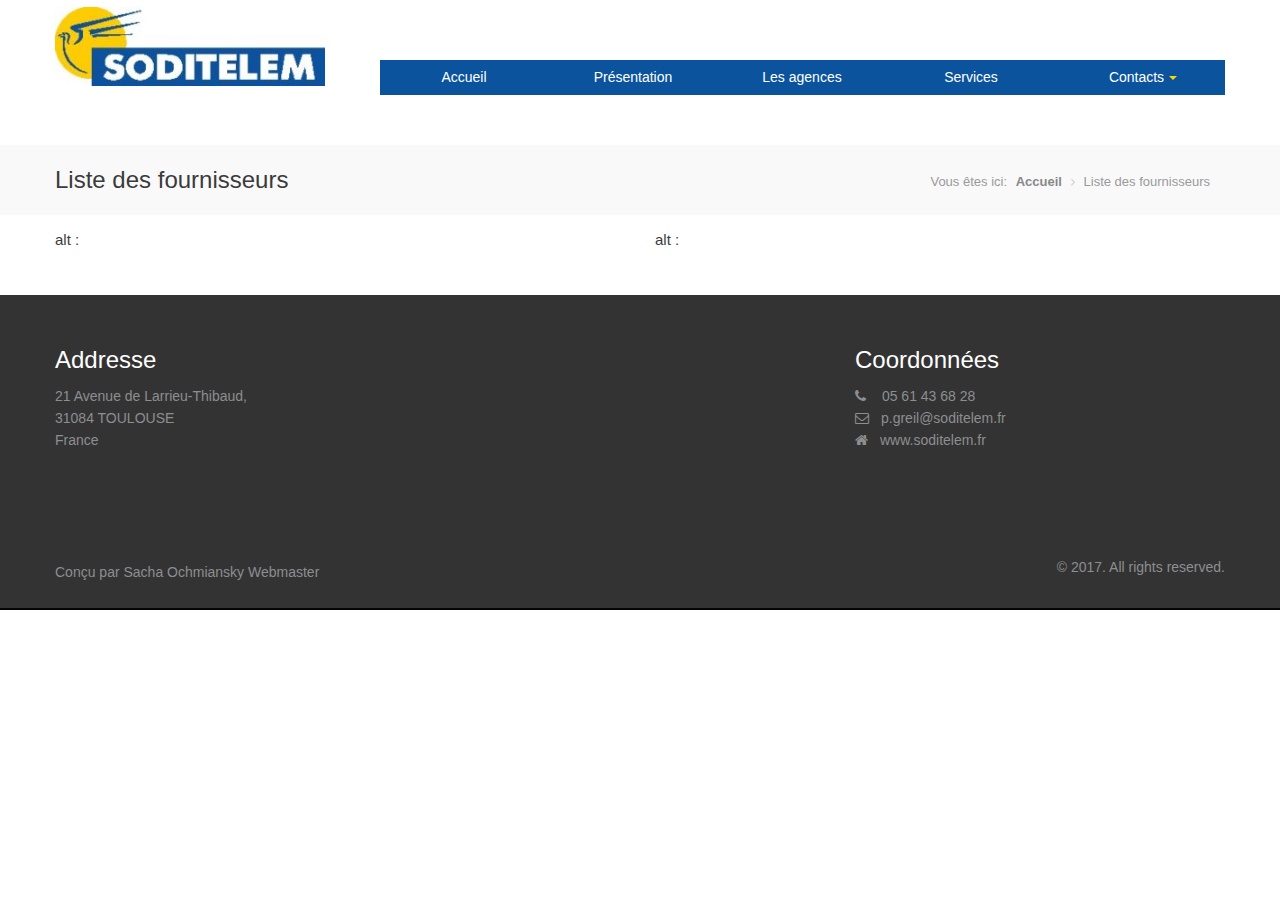
<file: components.htm>
<!DOCTYPE html>
<!--[if lt IE 7 ]><html class="ie ie6" lang="fr"> <![endif]-->
<!--[if IE 7 ]><html class="ie ie7" lang="fr"> <![endif]-->
<!--[if IE 8 ]><html class="ie ie8" lang="fr"> <![endif]-->
<!--[if (gte IE 9)|!(IE)]><!--><html class="not-ie" lang="fr"> <!--<![endif]-->

<head>
  <!-- Basic Meta Tags -->
  <meta charset="utf-8">
  <title>Soditelem</title>
  <meta name="description" content="Soditelem, service">
  <meta name="keywords" content="Soditelem, services, logistique, qualité, produit ">
  <meta name="viewport" content="width=device-width, initial-scale=1.0">  <!--[if (gte IE 9)|!(IE)]>
    <meta http-equiv="X-UA-Compatible" content="IE=edge">
    <meta http-equiv="Content-Type" content="text/html;charset=utf-8">
  <![endif]--> 

  <!-- Favicon -->
  <link href="img/favicon.ico" rel="icon" type="image/png">

  <!-- Styles -->
  <link href="css/styles.css" rel="stylesheet">
  <link href="css/bootstrap-override.css" rel="stylesheet">

  <!-- Font Avesome Styles -->
  <link href="css/font-awesome/font-awesome.css" rel="stylesheet">
  <!--[if IE 7]>
    <link href="css/font-awesome/font-awesome-ie7.min.css" rel="stylesheet">
  <![endif]-->

  <!-- FlexSlider Style -->
  <link rel="stylesheet" href="css/flexslider.css" type="text/css" media="screen">

  <!-- Internet Explorer condition - HTML5 shim, for IE6-8 support of HTML5 elements -->
  <!--[if lt IE 9]>
    <script src="http://html5shim.googlecode.com/svn/trunk/html5.js"></script>
  <![endif]-->   

</head>       
<body>
  <!-- Header -->
  <header id="header">
    <div class="container">
      <div class="row t-container">

        <!-- Logo -->
        <div class="span3">
          <div class="logo">
            <a href="index.htm"><img src="img/logo-header.png" alt=""></a>
          </div>            
        </div>

        <div class="span9">
          <div class="row space60"></div>
             <nav id="nav" role="navigation">
                <a href="#nav" title="Show navigation">Show navigation</a>
              <a href="#" title="Hide navigation">Hide navigation</a>
              <ul class="clearfix">
              <li class="active"><a href="index.htm" title="">Accueil</a></li>
                <li><a href="about-us.htm" title="">Présentation</a></li>                
                <li><a href="Agences.htm" title="">Les agences</a></li>
                <li><a href="services.htm" title="">Services</a></li>
                <li><a href="contact.htm" title=""><span>Contacts</span></a>
              <ul> <!-- Submenu -->
                      <li><a href="components.htm" title="">Nos fournisseurs</a></li>
                      <li><a href="http://www.soditelem.fr/eStore/Modules/modFormAuthenticateStore.php?auth14_pstrMandatory=N" target="_blank" title="">Espace client</a></li>
                      <li><a href="http://www.socoda.fr/" target="_blank" title="">Socoda</a></li>
                      <li><a href="http://www.moncercle.com/" target="_blank" title="">Cercle affaire</a></li>
                      <li><a href="mentions-legal.htm" target="_blank" title="">Mentions légal</a></li>
               </ul> <!-- End Submenu -->      
               </li>
             </ul>
          </nav>
         </div> 
      </div> 
       <div class="row space40"></div>
  </div> 
</header><!-- Header End -->

<!-- Titlebar
================================================== -->
<section id="titlebar">
	<!-- Container -->
	<div class="container">
	
		<div class="eight columns">
			<h3 class="left">Liste des fournisseurs</h3>
		</div>
		
		<div class="eight columns">
			<nav id="breadcrumbs">
				<ul>
					<li>Vous êtes ici:</li>
					<li><a href="index.htm">Accueil</a></li>
					<li>Liste des fournisseurs</li>
				</ul>
			</nav>
		</div>

	</div>
	<!-- Container / End -->
</section>
  <!-- Content -->
  <div id="content">
    <div class="container">
      <div class="row">
        <div class="span12">    
          
          <div class="row">
            <div class="span6"> 
              <p><object data="PDF/fournisseurs.pdf" type="application/pdf" width="500" height="700">
  alt : <a href="PDF/fournisseurs.pdf">fournisseurs.pdf</a>
</object> </p>
            </div>    
            <div class="span6">
              <p><object data="PDF/fournisseurs2.pdf" type="application/pdf" width="500" height="800">
  alt : <a href="PDF/fournisseurs2.pdf">fournisseurs 2.pdf</a>
</object> </p>

            </div>
          </div>  
          
          <div class="row space30"></div> 
         
           
            </div>
          </div> 
     </div>
     </div>
  
 <!-- Footer -->
  <footer id="footer">
    <div class="container">
      <div class="row">
   <div class="span5">
        <h3>Addresse</h3>
        21 Avenue de Larrieu-Thibaud, <br>
          31084 TOULOUSE<br>
          France<br>
        </div>
        <div class="span3 offset3">
          <h3>Coordonnées</h3>
         <i class="icon-phone"></i> <a href="tel:+335 61 43 68 28"> 05 61 43 68 28 </a><br>
          <i class="icon-envelope"></i><a href="mailto:p.greil@soditelem.fr">p.greil@soditelem.fr</a><br>
          <i class="icon-home"></i><a href="http://www.soditelem.fr" target="_blank" >www.soditelem.fr</a>
          </p>
          <div class="row space40"></div>  
        </div>
      </div>
      
      <div class="row space50"></div>
      <div class="row">
        <div class="span6">
          <div class="logo-footer">
           Conçu par <a"> Sacha Ochmiansky Webmaster</a>
          </div>                       
        </div>
        <div class="span6 right">
          &copy; 2017. All rights reserved.
        </div>
      </div>

    </div>
  </footer>
  <!-- Footer End -->

  <!-- JavaScripts -->
  <script type="text/javascript" src="js/jquery-1.8.3.min.js"></script> 
  <script type="text/javascript" src="js/bootstrap.min.js"></script>  
  <script type="text/javascript" src="js/functions.js"></script>
  <script type="text/javascript" defer src="js/jquery.flexslider.js"></script>

</body>
</html>
</file>
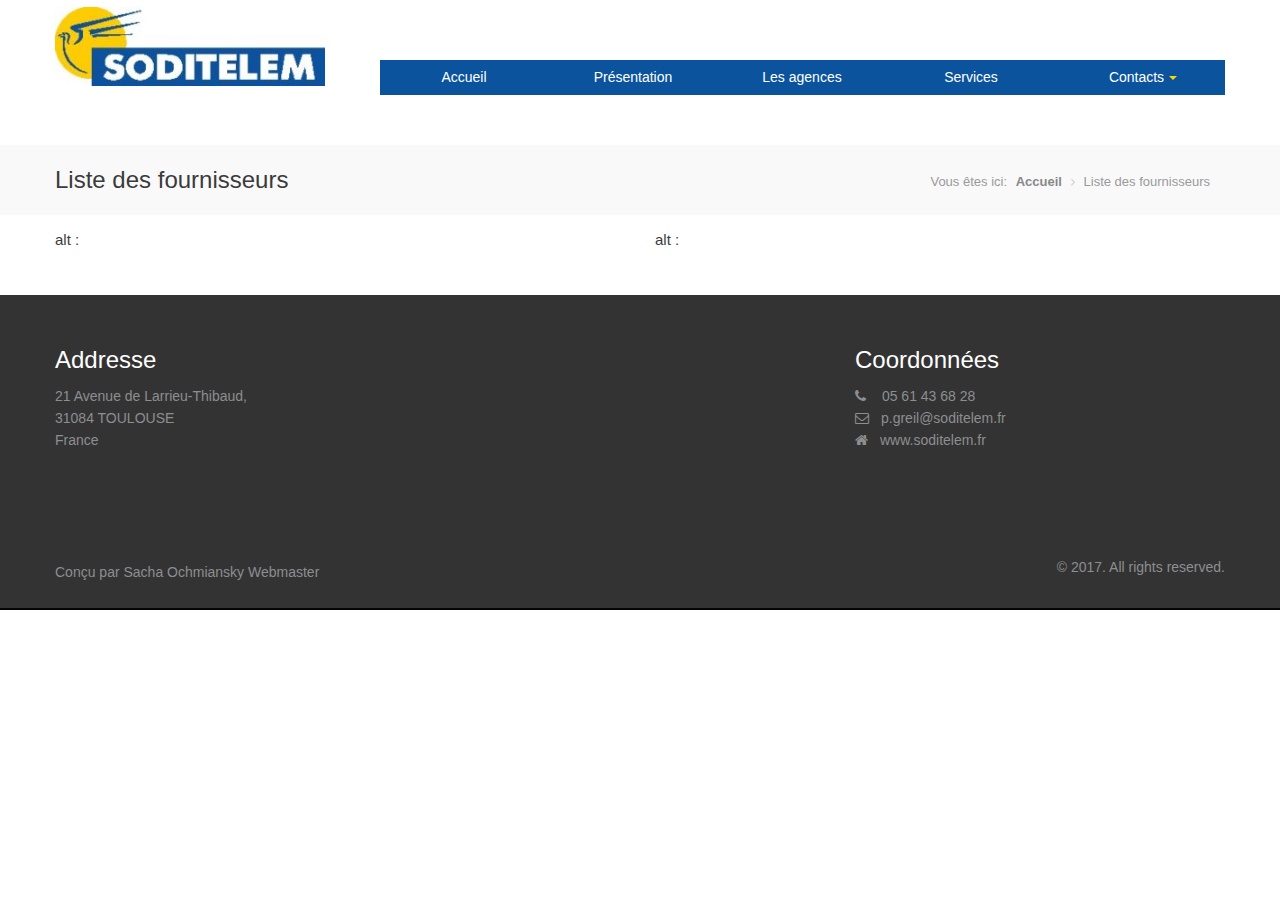
<file: components.html>
<!DOCTYPE html>
<!--[if lt IE 7 ]><html class="ie ie6" lang="fr"> <![endif]-->
<!--[if IE 7 ]><html class="ie ie7" lang="fr"> <![endif]-->
<!--[if IE 8 ]><html class="ie ie8" lang="fr"> <![endif]-->
<!--[if (gte IE 9)|!(IE)]><!--><html class="not-ie" lang="fr"> <!--<![endif]-->

<head>
  <!-- Basic Meta Tags -->
  <meta charset="utf-8">
  <title>Soditelem</title>
  <meta name="description" content="Soditelem, service">
  <meta name="keywords" content="Soditelem, services, logistique, qualité, produit ">
  <meta name="viewport" content="width=device-width, initial-scale=1.0">  <!--[if (gte IE 9)|!(IE)]>
    <meta http-equiv="X-UA-Compatible" content="IE=edge">
    <meta http-equiv="Content-Type" content="text/html;charset=utf-8">
  <![endif]--> 

  <!-- Favicon -->
  <link href="img/favicon.ico" rel="icon" type="image/png">

  <!-- Styles -->
  <link href="css/styles.css" rel="stylesheet">
  <link href="css/bootstrap-override.css" rel="stylesheet">

  <!-- Font Avesome Styles -->
  <link href="css/font-awesome/font-awesome.css" rel="stylesheet">
  <!--[if IE 7]>
    <link href="css/font-awesome/font-awesome-ie7.min.css" rel="stylesheet">
  <![endif]-->

  <!-- FlexSlider Style -->
  <link rel="stylesheet" href="css/flexslider.css" type="text/css" media="screen">

  <!-- Internet Explorer condition - HTML5 shim, for IE6-8 support of HTML5 elements -->
  <!--[if lt IE 9]>
    <script src="http://html5shim.googlecode.com/svn/trunk/html5.js"></script>
  <![endif]-->   

</head>       
<body>
  <!-- Header -->
  <header id="header">
    <div class="container">
      <div class="row t-container">

        <!-- Logo -->
        <div class="span3">
          <div class="logo">
            <a href="index.html"><img src="img/logo-header.png" alt=""></a>
          </div>            
        </div>

          <div class="span9">
          <div class="row space60"></div>
             <nav id="nav" role="navigation">
                <a href="#nav" title="Show navigation">Show navigation</a>
              <a href="#" title="Hide navigation">Hide navigation</a>
              <ul class="clearfix">
              <li class="active"><a href="index.html" title="">Accueil</a></li>
                <li><a href="about-us.html" title="">Présentation</a></li>                
                <li><a href="Agences.html" title="">Les agences</a></li>
                <li><a href="services.html" title="">Services</a></li>
                <li><a href="contact.html" title=""><span>Contacts</span></a>
              <ul> <!-- Submenu -->
                      <li><a href="components.html" title="">Nos fournisseurs</a></li>
                      <li><a href="http://www.soditelem.fr/eStore/Modules/modFormAuthenticateStore.php?auth14_pstrMandatory=N" target="_blank" title="">Espace client</a></li>
                      <li><a href="http://www.socoda.fr/" target="_blank" title="">Socoda</a></li>
                      <li><a href="http://www.moncercle.com/" target="_blank" title="">Cercle affaire</a></li>
                      <li><a href="mentions-legal.html" target="_blank" title="">Mentions légal</a></li>
               </ul> <!-- End Submenu -->        
               </li>
             </ul>
          </nav>
         </div> 
      </div> 
       <div class="row space40"></div>
  </div> 
</header><!-- Header End -->

<!-- Titlebar
================================================== -->
<section id="titlebar">
	<!-- Container -->
	<div class="container">
	
		<div class="eight columns">
			<h3 class="left">Liste des fournisseurs</h3>
		</div>
		
		<div class="eight columns">
			<nav id="breadcrumbs">
				<ul>
					<li>Vous êtes ici:</li>
					<li><a href="index.html">Accueil</a></li>
					<li>Liste des fournisseurs</li>
				</ul>
			</nav>
		</div>

	</div>
	<!-- Container / End -->
</section>
  <!-- Content -->
  <div id="content">
    <div class="container">
      <div class="row">
        <div class="span12">    
          
          <div class="row">
            <div class="span6"> 
              <p><object data="PDF/fournisseurs.pdf" type="application/pdf" width="500" height="700">
  alt : <a href="PDF/fournisseurs.pdf">fournisseurs.pdf</a>
</object> </p>
            </div>    
            <div class="span6">
              <p><object data="PDF/fournisseurs2.pdf" type="application/pdf" width="500" height="700">
  alt : <a href="PDF/fournisseurs2.pdf">fournisseurs 2.pdf</a>
</object> </p>

            </div>
          </div>  
          
          <div class="row space30"></div> 
         
           
            </div>
          </div> 
     </div>
     </div>
  
 <!-- Footer -->
  <footer id="footer">
    <div class="container">
      <div class="row">
   <div class="span5">
        <h3>Addresse</h3>
        21 Avenue de Larrieu-Thibaud, <br>
          31084 TOULOUSE<br>
          France<br>
        </div>
        <div class="span3 offset3">
          <h3>Coordonnées</h3>
         <i class="icon-phone"></i> <a href="tel:+335 61 43 68 28"> 05 61 43 68 28 </a><br>
          <i class="icon-envelope"></i><a href="mailto:p.greil@soditelem.fr">p.greil@soditelem.fr</a><br>
          <i class="icon-home"></i><a href="http://www.soditelem.fr" target="_blank" >www.soditelem.fr</a>
          </p>
          <div class="row space40"></div>  
        </div>
      </div>
      
      <div class="row space50"></div>
      <div class="row">
        <div class="span6">
          <div class="logo-footer">
           Conçu par <a"> Sacha Ochmiansky Webmaster</a>
          </div>                       
        </div>
        <div class="span6 right">
          &copy; 2017. All rights reserved.
        </div>
      </div>

    </div>
  </footer>
  <!-- Footer End -->

  <!-- JavaScripts -->
  <script type="text/javascript" src="js/jquery-1.8.3.min.js"></script> 
  <script type="text/javascript" src="js/bootstrap.min.js"></script>  
  <script type="text/javascript" src="js/functions.js"></script>
  <script type="text/javascript" defer src="js/jquery.flexslider.js"></script>

</body>
</html>
</file>
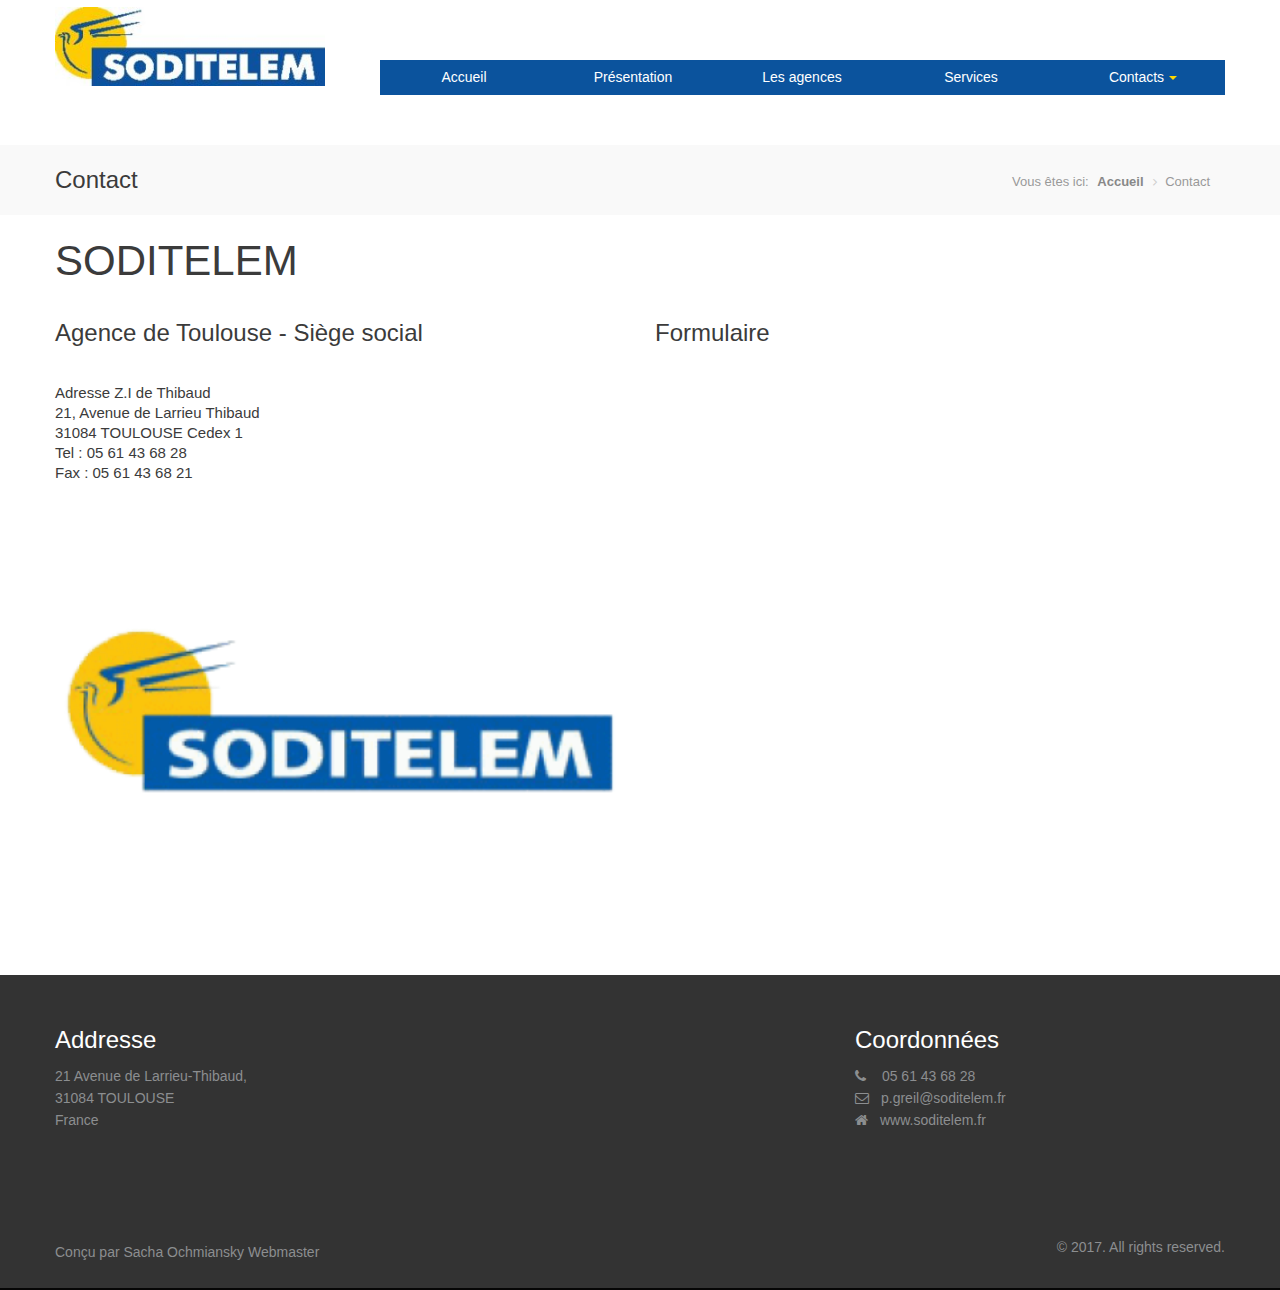
<file: contact.htm>
<!DOCTYPE html>
<!--[if lt IE 7 ]><html class="ie ie6" lang="fr"> <![endif]-->
<!--[if IE 7 ]><html class="ie ie7" lang="fr"> <![endif]-->
<!--[if IE 8 ]><html class="ie ie8" lang="fr"> <![endif]-->
<!--[if (gte IE 9)|!(IE)]><!--><html class="not-ie" lang="fr"> <!--<![endif]-->

<head>
  <!-- Basic Meta Tags -->
  <meta charset="utf-8">
  <title>Soditelem</title>
  <meta name="description" content="Soditelem, service">
  <meta name="keywords" content="Soditelem, services, logistique, qualité, produit ">
  <meta name="viewport" content="width=device-width, initial-scale=1.0">
  <!--[if (gte IE 9)|!(IE)]>
    <meta http-equiv="X-UA-Compatible" content="IE=edge">
    <meta http-equiv="Content-Type" content="text/html;charset=utf-8">
  <![endif]--> 

  <!-- Favicon -->
  <link href="img/favicon.ico" rel="icon" type="image/png">

  <!-- Styles -->
  <link href="css/styles.css" rel="stylesheet">
  <link href="css/bootstrap-override.css" rel="stylesheet">

  <!-- Font Avesome Styles -->
  <link href="css/font-awesome/font-awesome.css" rel="stylesheet">
  <!--[if IE 7]>
    <link href="css/font-awesome/font-awesome-ie7.min.css" rel="stylesheet">
  <![endif]-->

  <!-- FlexSlider Style -->
  <link rel="stylesheet" href="css/flexslider.css" type="text/css" media="screen">

  <!-- Internet Explorer condition - HTML5 shim, for IE6-8 support of HTML5 elements -->
  <!--[if lt IE 9]>
    <script src="http://html5shim.googlecode.com/svn/trunk/html5.js"></script>
  <![endif]-->   

</head>       
<body>
  <!-- Header -->
  <header id="header">
    <div class="container">
      <div class="row t-container">

        <!-- Logo -->
        <div class="span3">
          <div class="logo">
            <a href="index.htm"><img src="img/logo-header.png" alt=""></a>
          </div>            
        </div>

        <div class="span9">
          <div class="row space60"></div>
             <nav id="nav" role="navigation">
                <a href="#nav" title="Show navigation">Show navigation</a>
              <a href="#" title="Hide navigation">Hide navigation</a>
              <ul class="clearfix">
              <li class="active"><a href="index.htm" title="">Accueil</a></li>
                <li><a href="about-us.htm" title="">Présentation</a></li>                
                <li><a href="Agences.htm" title="">Les agences</a></li>
                <li><a href="services.htm" title="">Services</a></li>
                <li><a href="contact.htm" title=""><span>Contacts</span></a>
              <ul> <!-- Submenu -->
                     <li><a href="components.htm" title="">Nos fournisseurs</a></li>
                      <li><a href="http://www.soditelem.fr/eStore/Modules/modFormAuthenticateStore.php?auth14_pstrMandatory=N" target="_blank" title="">Espace client</a></li>
                      <li><a href="http://www.socoda.fr/" target="_blank" title="">Socoda</a></li>
                      <li><a href="http://www.moncercle.com/" target="_blank" title="">Cercle affaire</a></li>
                      <li><a href="mentions-legal.htm" target="_blank" title="">Mentions légal</a></li>
               </ul> <!-- End Submenu -->      
               </li>
	           </ul>
          </nav>
         </div> 
      </div> 
       <div class="row space40"></div>
  </div> 
</header><!-- Header End -->

<!-- Titlebar
================================================== -->
<section id="titlebar">
	<!-- Container -->
	<div class="container">
	
		<div class="eight columns">
			<h3 class="left">Contact</h3>
		</div>
		
		<div class="eight columns">
			<nav id="breadcrumbs">
				<ul>
					<li>Vous êtes ici:</li>
					<li><a href="index.htm">Accueil</a></li>
					<li>Contact</li>
				</ul>
			</nav>
		</div>

	</div>
	<!-- Container / End -->
</section>

  <!-- Content -->
  <div id="content">
    <div class="container">
      <div class="row">
        <div class="span12">     
          <h2>SODITELEM  </h2> 
                  </div>        
                
        <div class="span6">
          <h3>Agence de Toulouse - Siège social</h3>

          <p>Adresse</h3>
                            Z.I de Thibaud<br>
                            21, Avenue de Larrieu Thibaud<br>
                            31084 TOULOUSE Cedex 1<br>
                            Tel : 05 61 43 68 28<br>
                            Fax : 05 61 43 68 21</br>   </p>
<a> <img src="img/logo.png" ></a>
        </div>
        <div class="span6">
          <h3>Formulaire</h3>
          <p>  <!-- Do not change the code! -->
<a id="foxyform_embed_link_183894" href="http://fr.foxyform.com/"></a>
<script type="text/javascript">
(function(d, t){
   var g = d.createElement(t),
       s = d.getElementsByTagName(t)[0];
   g.src = "http://fr.foxyform.com/js.php?id=183894&sec_hash=205d8b9ae2f&width=350px";
   s.parentNode.insertBefore(g, s);
}(document, "script"));
</script>
<!-- Do not change the code! -->

        <div class="row space40"></div> 

        <div class="span12">
    </div></p></div>
      </div>
      <div class="row space50"></div> 
    </div>
  </div>
  <!-- Content End -->
  
<!-- Footer -->
  <footer id="footer">
    <div class="container">
      <div class="row">
   <div class="span5">
        <h3>Addresse</h3>
        21 Avenue de Larrieu-Thibaud, <br>
          31084 TOULOUSE<br>
          France<br>
        </div>
        <div class="span3 offset3">
          <h3>Coordonnées</h3>
          <i class="icon-phone"></i> <a href="tel:+335 61 43 68 28"> 05 61 43 68 28 </a><br>
          <i class="icon-envelope"></i><a href="mailto:p.greil@soditelem.fr">p.greil@soditelem.fr</a><br>
          <i class="icon-home"></i><a href="http://www.soditelem.fr" target="_blank" >www.soditelem.fr</a>
          </p>
          <div class="row space40"></div>  
        </div>
      </div>
      
      <div class="row space50"></div>
      <div class="row">
        <div class="span6">
          <div class="logo-footer">
            Conçu par <a"> Sacha Ochmiansky Webmaster</a>
          </div>                       
        </div>
        <div class="span6 right">
          &copy; 2017. All rights reserved.
        </div>
      </div>

    </div>
  </footer>
  <!-- Footer End -->

  <!-- JavaScripts -->
  <script type="text/javascript" src="js/jquery-1.8.3.min.js"></script> 
  <script type="text/javascript" src="js/bootstrap.min.js"></script>  
  <script type="text/javascript" src="js/functions.js"></script>
  <script type="text/javascript" src="js/jquery.isotope.min.js"></script>
  <script type="text/javascript" defer src="js/jquery.flexslider.js"></script>

</body>
</html>
</file>
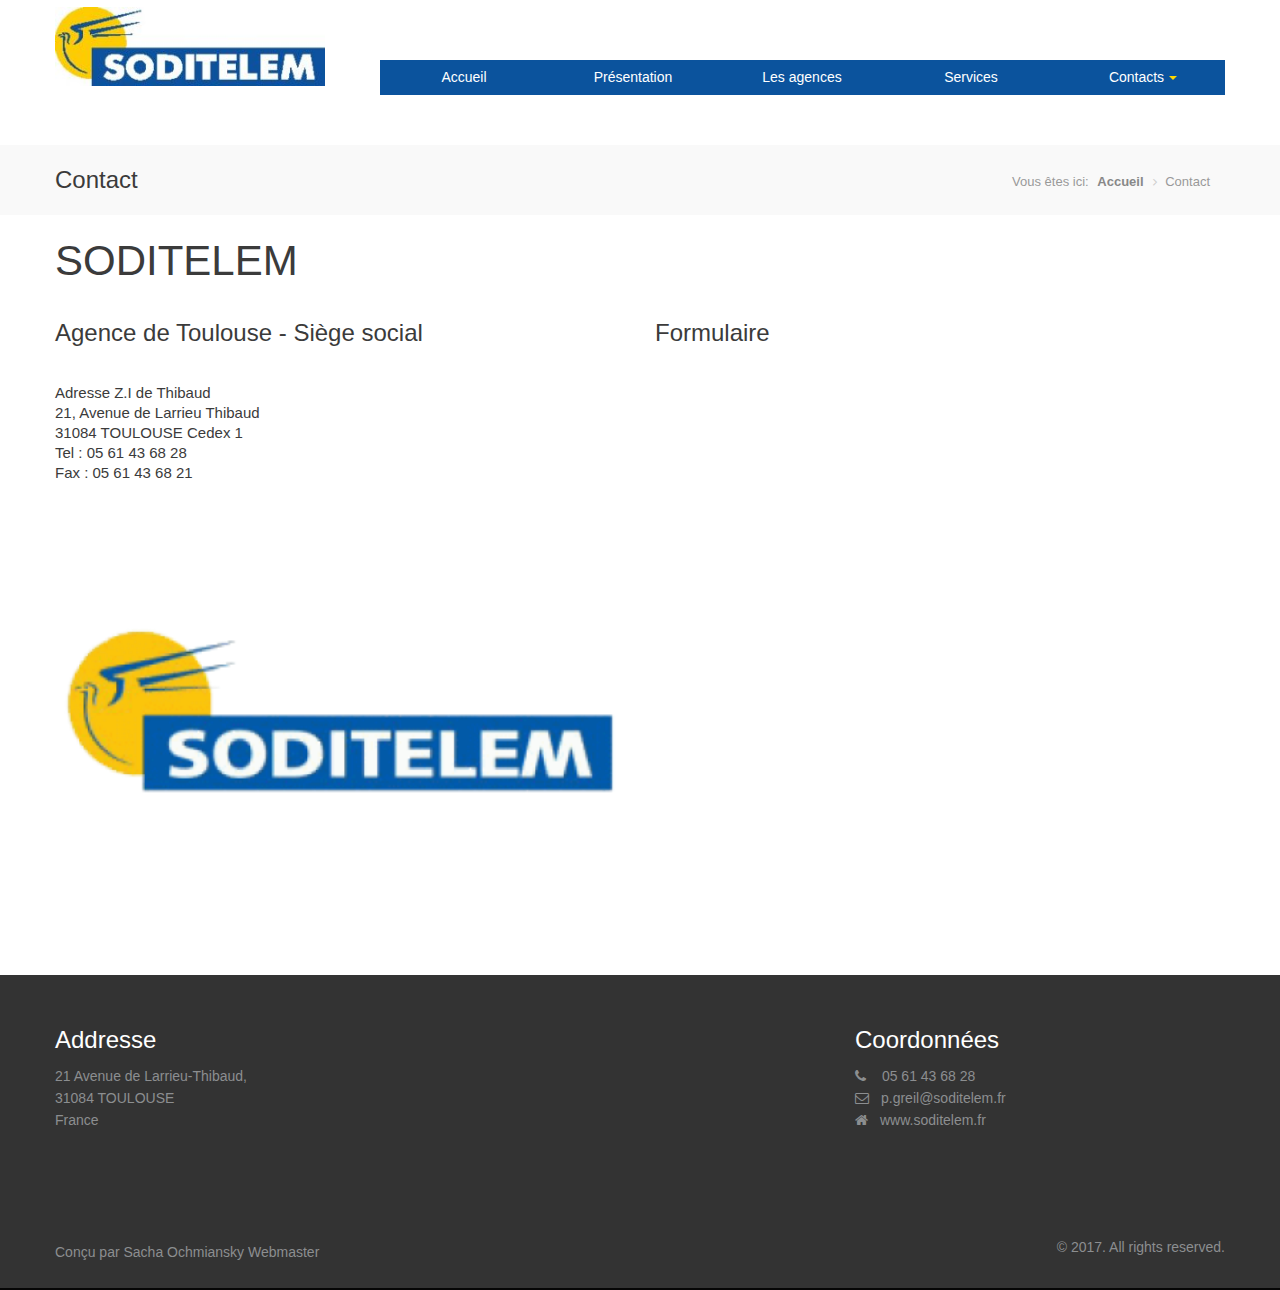
<file: contact.html>
<!DOCTYPE html>
<!--[if lt IE 7 ]><html class="ie ie6" lang="fr"> <![endif]-->
<!--[if IE 7 ]><html class="ie ie7" lang="fr"> <![endif]-->
<!--[if IE 8 ]><html class="ie ie8" lang="fr"> <![endif]-->
<!--[if (gte IE 9)|!(IE)]><!--><html class="not-ie" lang="fr"> <!--<![endif]-->

<head>
  <!-- Basic Meta Tags -->
  <meta charset="utf-8">
  <title>Soditelem</title>
  <meta name="description" content="Soditelem, service">
  <meta name="keywords" content="Soditelem, services, logistique, qualité, produit ">
  <meta name="viewport" content="width=device-width, initial-scale=1.0">
  <!--[if (gte IE 9)|!(IE)]>
    <meta http-equiv="X-UA-Compatible" content="IE=edge">
    <meta http-equiv="Content-Type" content="text/html;charset=utf-8">
  <![endif]--> 

  <!-- Favicon -->
  <link href="img/favicon.ico" rel="icon" type="image/png">

  <!-- Styles -->
  <link href="css/styles.css" rel="stylesheet">
  <link href="css/bootstrap-override.css" rel="stylesheet">

  <!-- Font Avesome Styles -->
  <link href="css/font-awesome/font-awesome.css" rel="stylesheet">
  <!--[if IE 7]>
    <link href="css/font-awesome/font-awesome-ie7.min.css" rel="stylesheet">
  <![endif]-->

  <!-- FlexSlider Style -->
  <link rel="stylesheet" href="css/flexslider.css" type="text/css" media="screen">

  <!-- Internet Explorer condition - HTML5 shim, for IE6-8 support of HTML5 elements -->
  <!--[if lt IE 9]>
    <script src="http://html5shim.googlecode.com/svn/trunk/html5.js"></script>
  <![endif]-->   

</head>       
<body>
  <!-- Header -->
  <header id="header">
    <div class="container">
      <div class="row t-container">

        <!-- Logo -->
        <div class="span3">
          <div class="logo">
            <a href="index.html"><img src="img/logo-header.png" alt=""></a>
          </div>            
        </div>

          <div class="span9">
          <div class="row space60"></div>
             <nav id="nav" role="navigation">
                <a href="#nav" title="Show navigation">Show navigation</a>
              <a href="#" title="Hide navigation">Hide navigation</a>
              <ul class="clearfix">
              <li class="active"><a href="index.html" title="">Accueil</a></li>
                <li><a href="about-us.html" title="">Présentation</a></li>                
                <li><a href="Agences.html" title="">Les agences</a></li>
                <li><a href="services.html" title="">Services</a></li>
                <li><a href="contact.html" title=""><span>Contacts</span></a>
              <ul> <!-- Submenu -->
                      <li><a href="components.html" title="">Nos fournisseurs</a></li>
                      <li><a href="http://www.soditelem.fr/eStore/Modules/modFormAuthenticateStore.php?auth14_pstrMandatory=N" target="_blank" title="">Espace client</a></li>
                      <li><a href="http://www.socoda.fr/" target="_blank" title="">Socoda</a></li>
                      <li><a href="http://www.moncercle.com/" target="_blank" title="">Cercle affaire</a></li>
                      <li><a href="mentions-legal.html" target="_blank" title="">Mentions légal</a></li>
               </ul> <!-- End Submenu -->      
               </li>
	           </ul>
          </nav>
         </div> 
      </div> 
       <div class="row space40"></div>
  </div> 
</header><!-- Header End -->

<!-- Titlebar
================================================== -->
<section id="titlebar">
	<!-- Container -->
	<div class="container">
	
		<div class="eight columns">
			<h3 class="left">Contact</h3>
		</div>
		
		<div class="eight columns">
			<nav id="breadcrumbs">
				<ul>
					<li>Vous êtes ici:</li>
					<li><a href="index.html">Accueil</a></li>
					<li>Contact</li>
				</ul>
			</nav>
		</div>

	</div>
	<!-- Container / End -->
</section>

  <!-- Content -->
  <div id="content">
    <div class="container">
      <div class="row">
        <div class="span12">     
          <h2>SODITELEM  </h2> 
                  </div>        
                
        <div class="span6">
          <h3>Agence de Toulouse - Siège social</h3>

          <p>Adresse</h3>
                            Z.I de Thibaud<br>
                            21, Avenue de Larrieu Thibaud<br>
                            31084 TOULOUSE Cedex 1<br>
                            Tel : 05 61 43 68 28<br>
                            Fax : 05 61 43 68 21</br>   </p>
<a> <img src="img/logo.png" ></a>
        </div>
        <div class="span6">
          <h3>Formulaire</h3>
          <p>  <!-- Do not change the code! -->
<a id="foxyform_embed_link_183894" href="http://fr.foxyform.com/"></a>
<script type="text/javascript">
(function(d, t){
   var g = d.createElement(t),
       s = d.getElementsByTagName(t)[0];
   g.src = "http://fr.foxyform.com/js.php?id=183894&sec_hash=205d8b9ae2f&width=350px";
   s.parentNode.insertBefore(g, s);
}(document, "script"));
</script>
<!-- Do not change the code! -->

        <div class="row space40"></div> 

        <div class="span12">
    </div></p></div>
      </div>
      <div class="row space50"></div> 
    </div>
  </div>
  <!-- Content End -->
  
<!-- Footer -->
  <footer id="footer">
    <div class="container">
      <div class="row">
   <div class="span5">
        <h3>Addresse</h3>
        21 Avenue de Larrieu-Thibaud, <br>
          31084 TOULOUSE<br>
          France<br>
        </div>
        <div class="span3 offset3">
          <h3>Coordonnées</h3>
          <i class="icon-phone"></i> <a href="tel:+335 61 43 68 28"> 05 61 43 68 28 </a><br>
          <i class="icon-envelope"></i><a href="mailto:p.greil@soditelem.fr">p.greil@soditelem.fr</a><br>
          <i class="icon-home"></i><a href="http://www.soditelem.fr" target="_blank" >www.soditelem.fr</a>
          </p>
          <div class="row space40"></div>  
        </div>
      </div>
      
      <div class="row space50"></div>
      <div class="row">
        <div class="span6">
          <div class="logo-footer">
            Conçu par <a"> Sacha Ochmiansky Webmaster</a>
          </div>                       
        </div>
        <div class="span6 right">
          &copy; 2017. All rights reserved.
        </div>
      </div>

    </div>
  </footer>
  <!-- Footer End -->

  <!-- JavaScripts -->
  <script type="text/javascript" src="js/jquery-1.8.3.min.js"></script> 
  <script type="text/javascript" src="js/bootstrap.min.js"></script>  
  <script type="text/javascript" src="js/functions.js"></script>
  <script type="text/javascript" src="js/jquery.isotope.min.js"></script>
  <script type="text/javascript" defer src="js/jquery.flexslider.js"></script>

</body>
</html>
</file>
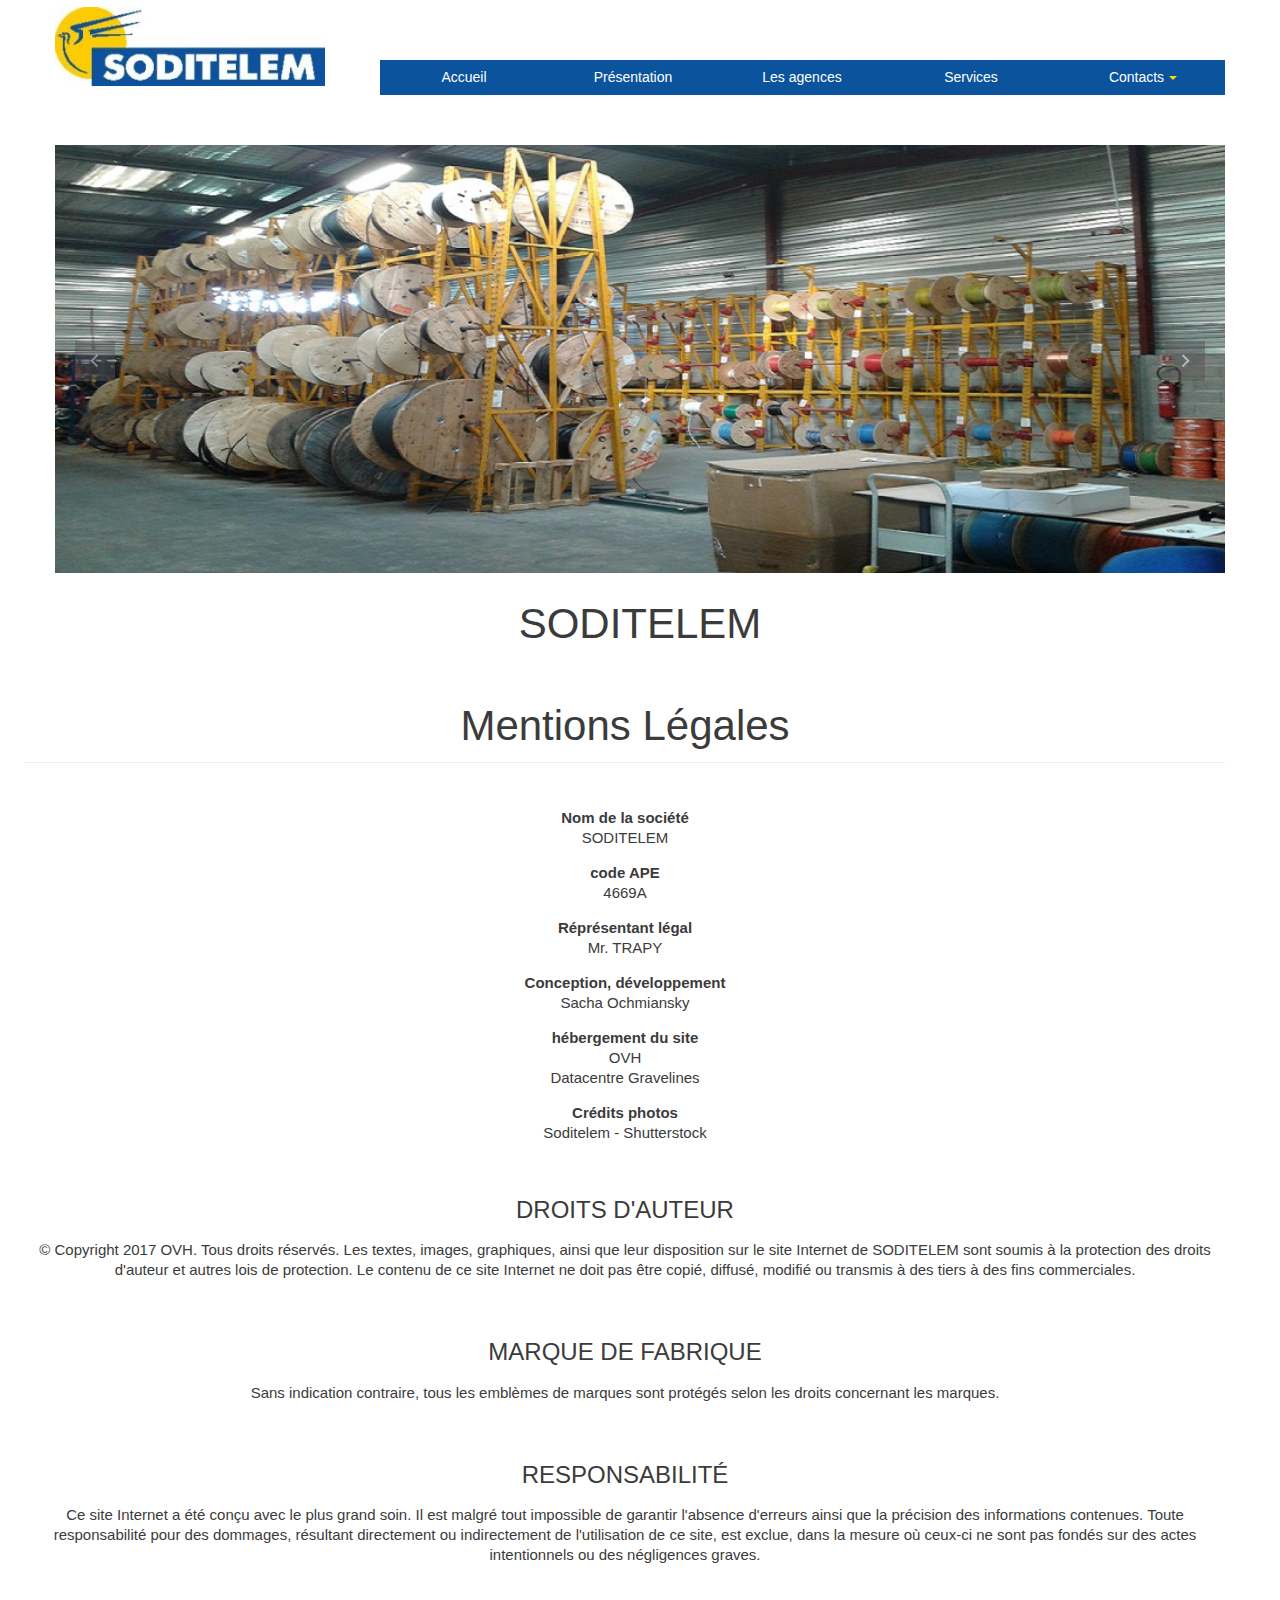
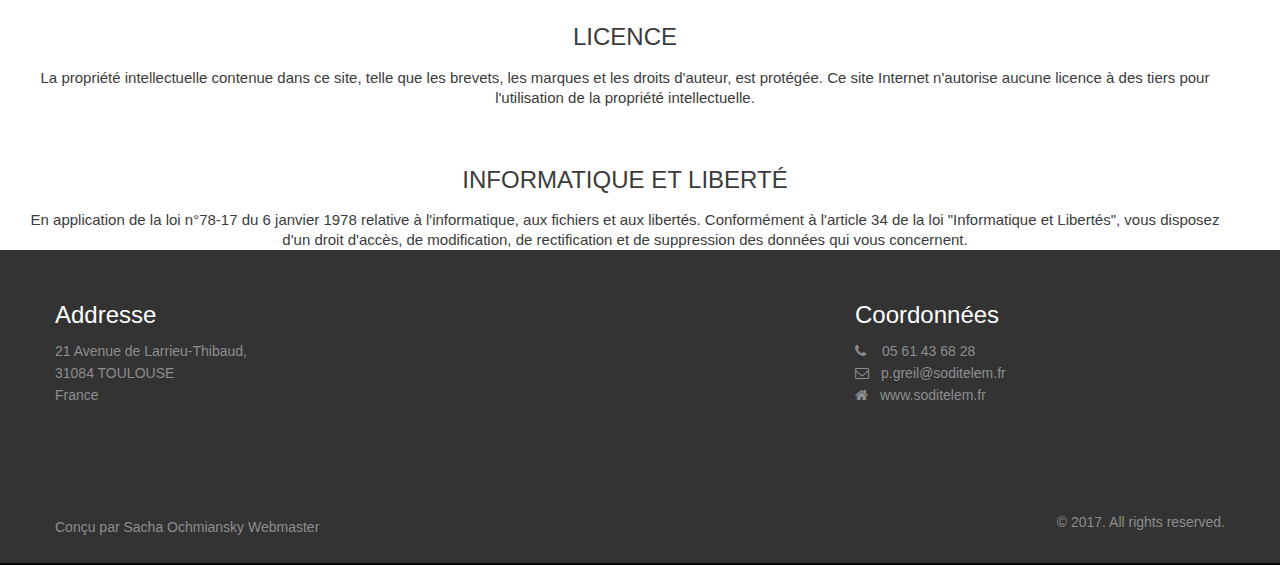
<file: mentions-legal.htm>
<!DOCTYPE html>
<!--[if lt IE 7 ]><html class="ie ie6" lang="fr"> <![endif]-->
<!--[if IE 7 ]><html class="ie ie7" lang="fr"> <![endif]-->
<!--[if IE 8 ]><html class="ie ie8" lang="fr"> <![endif]-->
<!--[if (gte IE 9)|!(IE)]><!--><html class="not-ie" lang="fr"> <!--<![endif]-->

<head>
	<!-- Basic Meta Tags -->
  <meta charset="utf-8">
  <title>Soditelem</title>
	<meta name="description" content="Soditelem">
	<meta name="keywords" content="Soditelem, site web, soditelem.com, Accueil, Appareillage, Eclairage,Courant">
  <meta name="viewport" content="width=device-width, initial-scale=1.0">
  <!--[if (gte IE 9)|!(IE)]>
    <meta http-equiv="X-UA-Compatible" content="IE=edge">
    <meta http-equiv="Content-Type" content="text/html;charset=utf-8">
  <![endif]--> 

  <!-- Favicon -->
  <link href="img/favicon.ico" rel="icon" type="image/png">

  <!-- Styles -->
  <link href="css/styles.css" rel="stylesheet">
  <link href="css/bootstrap-override.css" rel="stylesheet">

  <!-- Font Avesome Styles -->
  <link href="css/font-awesome/font-awesome.css" rel="stylesheet">
	<!--[if IE 7]>
		<link href="css/font-awesome/font-awesome-ie7.min.css" rel="stylesheet">
	<![endif]-->

  <!-- FlexSlider Style -->
  <link rel="stylesheet" href="css/flexslider.css" type="text/css" media="screen">

	<!-- Internet Explorer condition - HTML5 shim, for IE6-8 support of HTML5 elements -->
	<!--[if lt IE 9]>
		<script src="http://html5shim.googlecode.com/svn/trunk/html5.js"></script>
	<![endif]-->   

</head>       
<body>
  <!-- Header -->
  <header id="header">
    <div class="container">
      <div class="row t-container">

        <!-- Logo -->
        <div class="span3">
          <div class="logo">
            <a href="index.htm"><img src="img/logo-header.png" alt=""></a>
          </div>            
        </div>

        <div class="span9">
          <div class="row space60"></div>
             <nav id="nav" role="navigation">
               	<a href="#nav" title="Show navigation">Show navigation</a>
	            <a href="#" title="Hide navigation">Hide navigation</a>
	            <ul class="clearfix">
	           	<li class="active"><a href="index.htm" title="">Accueil</a></li>
                <li><a href="about-us.htm" title="">Présentation</a></li>                
                <li><a href="Agences.htm" title="">Les agences</a></li>
                <li><a href="services.htm" title="">Services</a></li>
                <li><a href="contact.htm" title=""><span>Contacts</span></a>
  			      <ul> <!-- Submenu -->
                      <li><a href="components.htm" title="">Nos fournisseurs</a></li>
                      <li><a href="http://www.soditelem.fr/eStore/Modules/modFormAuthenticateStore.php?auth14_pstrMandatory=N" target="_blank" title="">Espace client</a></li>
                      <li><a href="http://www.socoda.fr/" target="_blank" title="">Socoda</a></li>
                      <li><a href="http://www.moncercle.com/" target="_blank" title="">Cercle affaire</a></li>
                      <li><a href="mentions-legal.htm" target="_blank" title="">Mentions légal</a></li>
  		         </ul> <!-- End Submenu -->      
               </li>
	           </ul>
          </nav>
         </div> 
      </div> 
       <div class="row space40"></div>
          <div class="slider1 flexslider">  <!-- Slider -->
            <ul class="slides">
              <li>
    	    	    <img src="img/slider/1.jpg" alt="">
    	    		</li>
    	    		<li>
    	    	    <img src="img/slider/2.jpg" alt="">
    	    		</li>
    	    		<li>
    	    	    <img src="img/slider/3.jpg" alt="">
    	    		</li>
                    <li>
    	    	    <img src="img/slider/4.jpg" alt="">
    	    		</li>
            </ul>
          </div>  <!-- Slider End -->
  </div> 
</header>
  <!-- Header End -->
  <!-- Content -->
  <div id="content">
    <div class="container">
       <div class="f-center">
              <h2>SODITELEM</h2>
              <div id="main-container-wrapper">
    
    <div class="main-container container">
        <div class="row col-md-10 col-md-offset-1">

    

          <section class="col-sm-12">
                                    <a id="main-content"></a>
                                      <h1 class="page-header">Mentions Légales</h1>
                                                                                                          </section></div><!--end col-md-->
    </div><!-- end main container -->
            <div id="page-content">
              <div class="region region-content">
    <section id="block-system-main" class="block block-system clearfix">

      
  <div id="node-2" class="node node-page clearfix" about="/mentions-l%C3%A9gales" typeof="foaf:Document">
  <div class="container">
    <div class="row col-md-10 col-md-offset-1">
        
                        <span property="dc:title" content="Mentions Légales" class="rdf-meta element-hidden"></span>
        
        <div class="content">
          <div class="field field-name-body field-type-text-with-summary field-label-hidden"><div class="field-items"><div class="field-item even" property="content:encoded"><div class="col-sm-3">
<p><strong>Nom de la société</strong><br>
SODITELEM</p>
<p><strong>code APE</strong><br>
4669A</p>
<p><strong>Réprésentant légal</strong><br>
Mr. TRAPY</p>
<p><strong>Conception, développement</strong><br>
Sacha Ochmiansky </p>
<p><strong> hébergement du site</strong><br>
OVH<br>
Datacentre
Gravelines</p>
<p><strong>Crédits photos</strong><br>
Soditelem - Shutterstock</p>
</div>
<div class="col-sm-9">
<h2><span style="font-size:24px">DROITS D'AUTEUR</span></h2>
<div>© Copyright 2017 OVH. Tous droits réservés. Les textes, images, graphiques, ainsi que leur disposition sur le site Internet de SODITELEM&nbsp;sont soumis à la protection des droits d'auteur et autres lois de protection. Le contenu de ce site Internet ne doit pas être copié, diffusé, modifié ou transmis à des tiers à des fins commerciales.</div>
<div>&nbsp;</div>
<h2><span style="font-size:24px">MARQUE DE FABRIQUE</span></h2>
<div>Sans indication contraire, tous les emblèmes de marques sont protégés selon les droits concernant les marques.</div>
<div>&nbsp;</div>
<h2><span style="font-size:24px">RESPONSABILITÉ</span></h2>
<div>Ce site Internet a été conçu avec le plus grand soin. Il est malgré tout impossible de garantir l'absence d'erreurs ainsi que la précision des informations contenues. Toute responsabilité pour des dommages, résultant directement ou indirectement de l'utilisation de ce site, est exclue, dans la mesure où ceux-ci ne sont pas fondés sur des actes intentionnels ou des négligences graves.</div>
<div>&nbsp;</div>
<h2><span style="font-size:24px">LICENCE</span></h2>
<div>La propriété intellectuelle contenue dans ce site, telle que les brevets, les marques et les droits d'auteur, est protégée. Ce site Internet n'autorise aucune licence à des tiers pour l'utilisation de la propriété intellectuelle.</div>
<div>&nbsp;</div>
<h2><span style="font-size:24px">INFORMATIQUE ET LIBERTÉ</span></h2>
<div>En application de la loi n°78-17 du 6 janvier 1978 relative à l'informatique, aux fichiers et aux libertés. Conformément à l'article 34 de la loi "Informatique et Libertés", vous disposez d'un droit d'accès, de modification, de rectification et de suppression des données qui vous concernent.</div>
</div>
</div></div></div>        </div>

    </div><!--end col-md-10 -->
  </div><!-- end container-->       

</div>

</section>
  </div>
          </div>
        </div>
</div>
    </div>
  
 <!-- Footer -->
  <footer id="footer">
    <div class="container">
      <div class="row">
   <div class="span5">
        <h3>Addresse</h3>
        21 Avenue de Larrieu-Thibaud, <br>
          31084 TOULOUSE<br>
          France<br>
        </div>
        <div class="span3 offset3">
          <h3>Coordonnées</h3>
         <i class="icon-phone"></i> <a href="tel:+335 61 43 68 28"> 05 61 43 68 28 </a><br>
          <i class="icon-envelope"></i><a href="mailto:p.greil@soditelem.fr">p.greil@soditelem.fr</a><br>
          <i class="icon-home"></i><a href="http://www.soditelem.fr" target="_blank" >www.soditelem.fr</a>
          </p>
          <div class="row space40"></div>  
        </div>
      </div>
      
      <div class="row space50"></div>
      <div class="row">
        <div class="span6">
          <div class="logo-footer">
            Conçu par <a"> Sacha Ochmiansky Webmaster</a>
          </div>                       
        </div>
        <div class="span6 right">
          &copy; 2017. All rights reserved.
        </div>
      </div>

    </div>
  </footer>
  <!-- Footer End -->

  <!-- JavaScripts -->
  <script type="text/javascript" src="js/jquery-1.8.3.min.js"></script> 
  <script type="text/javascript" src="js/bootstrap.min.js"></script>  
  <script type="text/javascript" src="js/functions.js"></script>
  <script type="text/javascript" defer src="js/jquery.flexslider.js"></script>

</body>
</html>
</file>
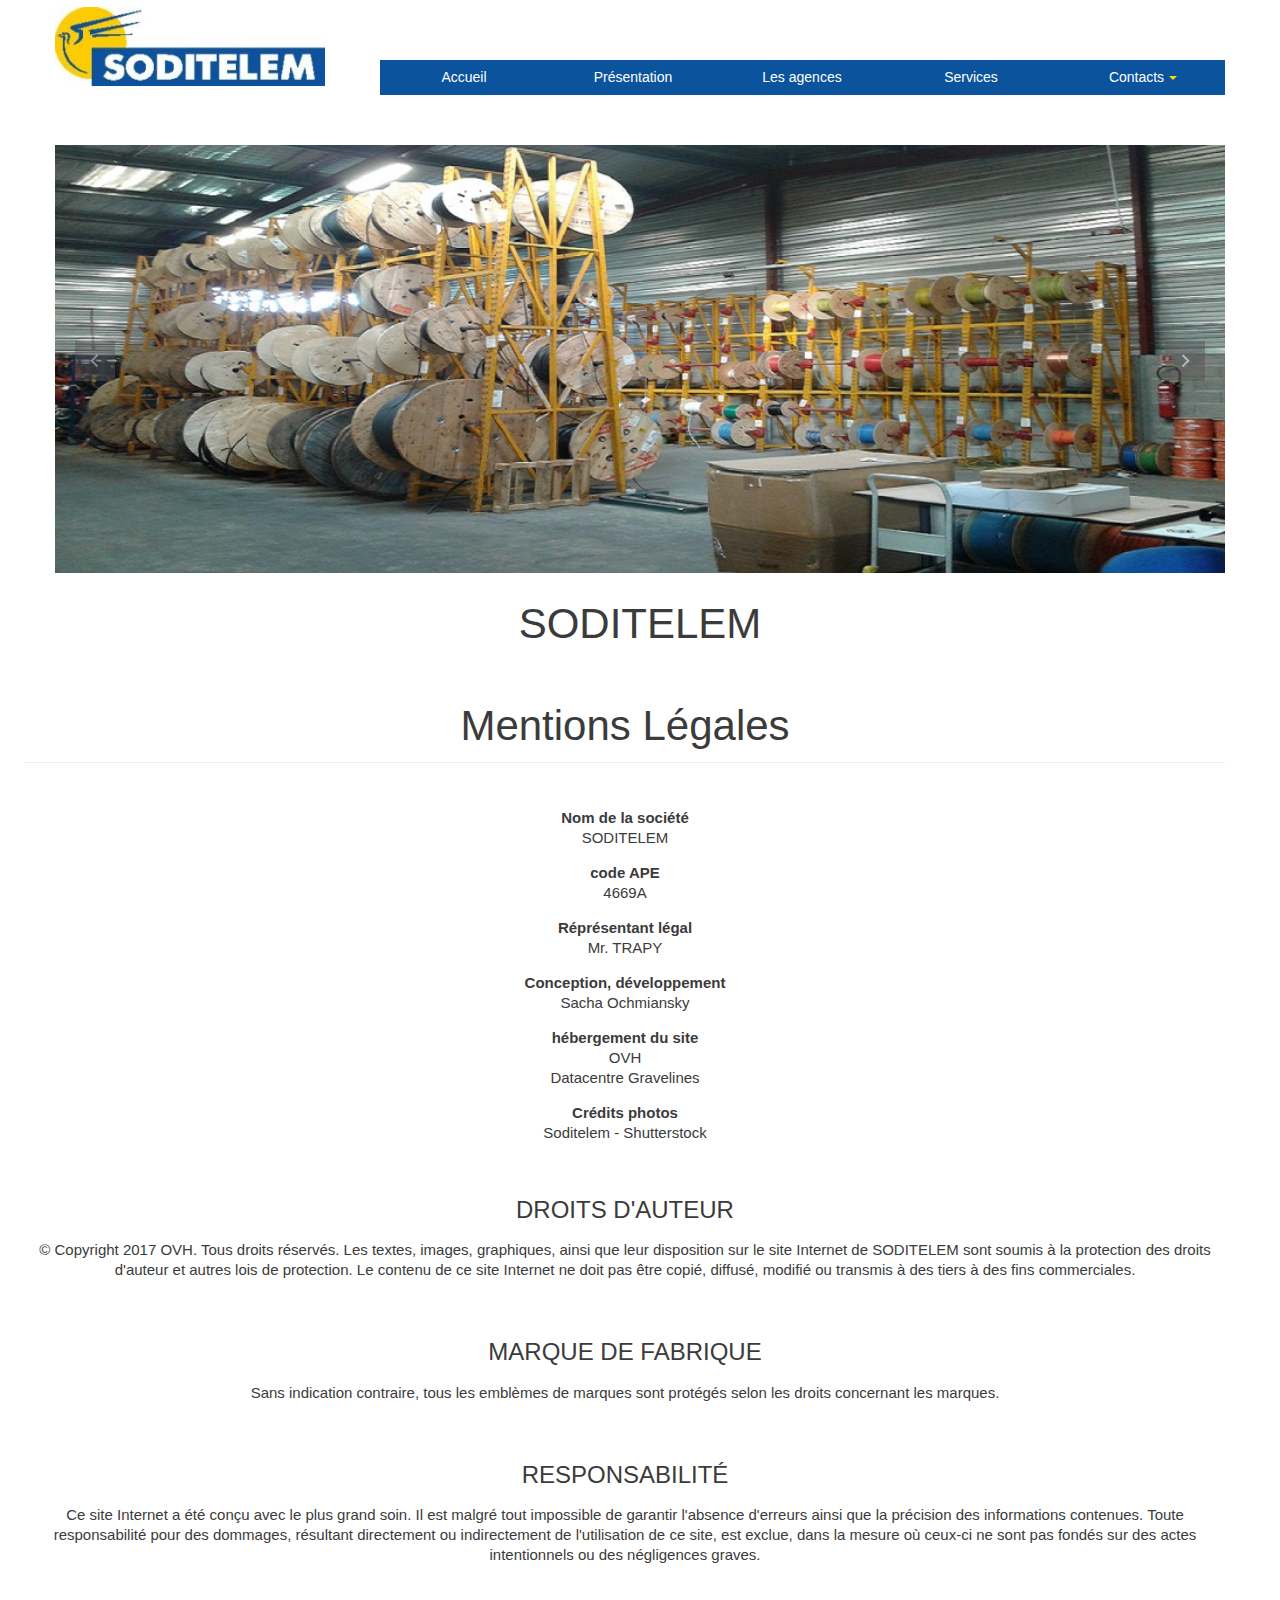
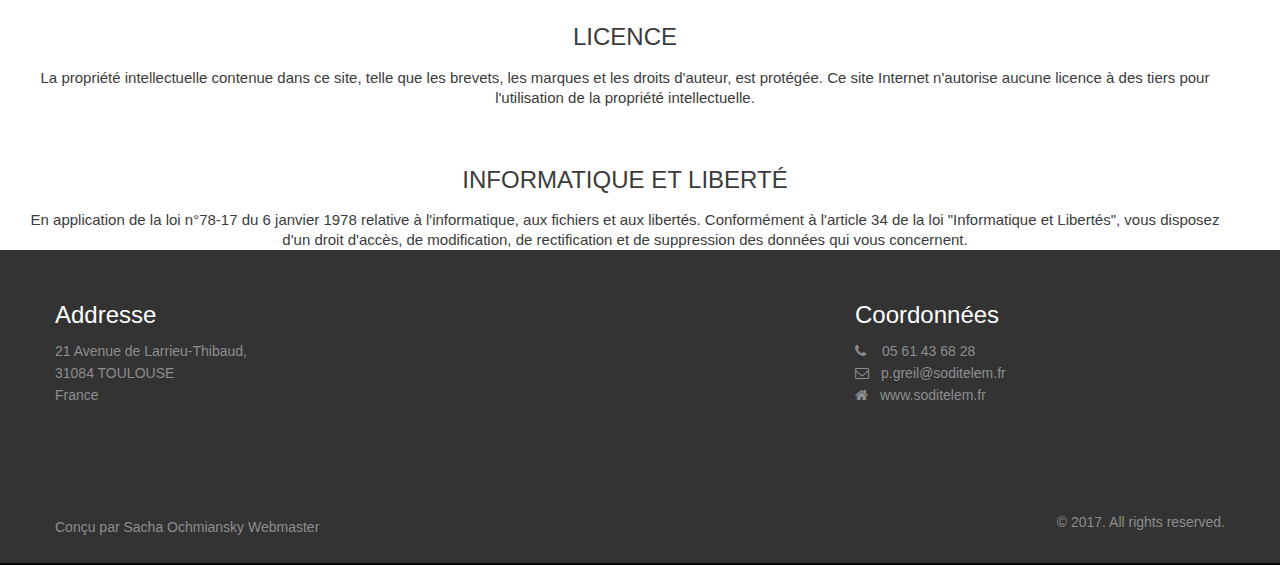
<file: mentions-legal.html>
<!DOCTYPE html>
<!--[if lt IE 7 ]><html class="ie ie6" lang="fr"> <![endif]-->
<!--[if IE 7 ]><html class="ie ie7" lang="fr"> <![endif]-->
<!--[if IE 8 ]><html class="ie ie8" lang="fr"> <![endif]-->
<!--[if (gte IE 9)|!(IE)]><!--><html class="not-ie" lang="fr"> <!--<![endif]-->

<head>
	<!-- Basic Meta Tags -->
  <meta charset="utf-8">
  <title>Soditelem</title>
	<meta name="description" content="Soditelem">
	<meta name="keywords" content="Soditelem, site web, soditelem.com, Accueil, Appareillage, Eclairage,Courant">
  <meta name="viewport" content="width=device-width, initial-scale=1.0">
  <!--[if (gte IE 9)|!(IE)]>
    <meta http-equiv="X-UA-Compatible" content="IE=edge">
    <meta http-equiv="Content-Type" content="text/html;charset=utf-8">
  <![endif]--> 

  <!-- Favicon -->
  <link href="img/favicon.ico" rel="icon" type="image/png">

  <!-- Styles -->
  <link href="css/styles.css" rel="stylesheet">
  <link href="css/bootstrap-override.css" rel="stylesheet">

  <!-- Font Avesome Styles -->
  <link href="css/font-awesome/font-awesome.css" rel="stylesheet">
	<!--[if IE 7]>
		<link href="css/font-awesome/font-awesome-ie7.min.css" rel="stylesheet">
	<![endif]-->

  <!-- FlexSlider Style -->
  <link rel="stylesheet" href="css/flexslider.css" type="text/css" media="screen">

	<!-- Internet Explorer condition - HTML5 shim, for IE6-8 support of HTML5 elements -->
	<!--[if lt IE 9]>
		<script src="http://html5shim.googlecode.com/svn/trunk/html5.js"></script>
	<![endif]-->   

</head>       
<body>
  <!-- Header -->
  <header id="header">
    <div class="container">
      <div class="row t-container">

        <!-- Logo -->
        <div class="span3">
          <div class="logo">
            <a href="index.html"><img src="img/logo-header.png" alt=""></a>
          </div>            
        </div>

          <div class="span9">
          <div class="row space60"></div>
             <nav id="nav" role="navigation">
                <a href="#nav" title="Show navigation">Show navigation</a>
              <a href="#" title="Hide navigation">Hide navigation</a>
              <ul class="clearfix">
              <li class="active"><a href="index.html" title="">Accueil</a></li>
                <li><a href="about-us.html" title="">Présentation</a></li>                
                <li><a href="Agences.html" title="">Les agences</a></li>
                <li><a href="services.html" title="">Services</a></li>
                <li><a href="contact.html" title=""><span>Contacts</span></a>
              <ul> <!-- Submenu -->
                      <li><a href="components.html" title="">Nos fournisseurs</a></li>
                      <li><a href="http://www.soditelem.fr/eStore/Modules/modFormAuthenticateStore.php?auth14_pstrMandatory=N" target="_blank" title="">Espace client</a></li>
                      <li><a href="http://www.socoda.fr/" target="_blank" title="">Socoda</a></li>
                      <li><a href="http://www.moncercle.com/" target="_blank" title="">Cercle affaire</a></li>
                      <li><a href="mentions-legal.html" target="_blank" title="">Mentions légal</a></li>
               </ul> <!-- End Submenu -->          
               </li>
	           </ul>
          </nav>
         </div> 
      </div> 
       <div class="row space40"></div>
          <div class="slider1 flexslider">  <!-- Slider -->
            <ul class="slides">
              <li>
    	    	    <img src="img/slider/1.jpg" alt="">
    	    		</li>
    	    		<li>
    	    	    <img src="img/slider/2.jpg" alt="">
    	    		</li>
    	    		<li>
    	    	    <img src="img/slider/3.jpg" alt="">
    	    		</li>
                    <li>
    	    	    <img src="img/slider/4.jpg" alt="">
    	    		</li>
            </ul>
          </div>  <!-- Slider End -->
  </div> 
</header>
  <!-- Header End -->
  <!-- Content -->
  <div id="content">
    <div class="container">
       <div class="f-center">
              <h2>SODITELEM</h2>
              <div id="main-container-wrapper">
    
    <div class="main-container container">
        <div class="row col-md-10 col-md-offset-1">

    

          <section class="col-sm-12">
                                    <a id="main-content"></a>
                                      <h1 class="page-header">Mentions Légales</h1>
                                                                                                          </section></div><!--end col-md-->
    </div><!-- end main container -->
            <div id="page-content">
              <div class="region region-content">
    <section id="block-system-main" class="block block-system clearfix">

      
  <div id="node-2" class="node node-page clearfix" about="/mentions-l%C3%A9gales" typeof="foaf:Document">
  <div class="container">
    <div class="row col-md-10 col-md-offset-1">
        
                        <span property="dc:title" content="Mentions Légales" class="rdf-meta element-hidden"></span>
        
        <div class="content">
          <div class="field field-name-body field-type-text-with-summary field-label-hidden"><div class="field-items"><div class="field-item even" property="content:encoded"><div class="col-sm-3">
<p><strong>Nom de la société</strong><br>
SODITELEM</p>
<p><strong>code APE</strong><br>
4669A</p>
<p><strong>Réprésentant légal</strong><br>
Mr. TRAPY</p>
<p><strong>Conception, développement</strong><br>
Sacha Ochmiansky </p>
<p><strong> hébergement du site</strong><br>
OVH<br>
Datacentre
Gravelines</p>
<p><strong>Crédits photos</strong><br>
Soditelem - Shutterstock</p>
</div>
<div class="col-sm-9">
<h2><span style="font-size:24px">DROITS D'AUTEUR</span></h2>
<div>© Copyright 2017 OVH. Tous droits réservés. Les textes, images, graphiques, ainsi que leur disposition sur le site Internet de SODITELEM&nbsp;sont soumis à la protection des droits d'auteur et autres lois de protection. Le contenu de ce site Internet ne doit pas être copié, diffusé, modifié ou transmis à des tiers à des fins commerciales.</div>
<div>&nbsp;</div>
<h2><span style="font-size:24px">MARQUE DE FABRIQUE</span></h2>
<div>Sans indication contraire, tous les emblèmes de marques sont protégés selon les droits concernant les marques.</div>
<div>&nbsp;</div>
<h2><span style="font-size:24px">RESPONSABILITÉ</span></h2>
<div>Ce site Internet a été conçu avec le plus grand soin. Il est malgré tout impossible de garantir l'absence d'erreurs ainsi que la précision des informations contenues. Toute responsabilité pour des dommages, résultant directement ou indirectement de l'utilisation de ce site, est exclue, dans la mesure où ceux-ci ne sont pas fondés sur des actes intentionnels ou des négligences graves.</div>
<div>&nbsp;</div>
<h2><span style="font-size:24px">LICENCE</span></h2>
<div>La propriété intellectuelle contenue dans ce site, telle que les brevets, les marques et les droits d'auteur, est protégée. Ce site Internet n'autorise aucune licence à des tiers pour l'utilisation de la propriété intellectuelle.</div>
<div>&nbsp;</div>
<h2><span style="font-size:24px">INFORMATIQUE ET LIBERTÉ</span></h2>
<div>En application de la loi n°78-17 du 6 janvier 1978 relative à l'informatique, aux fichiers et aux libertés. Conformément à l'article 34 de la loi "Informatique et Libertés", vous disposez d'un droit d'accès, de modification, de rectification et de suppression des données qui vous concernent.</div>
</div>
</div></div></div>        </div>

    </div><!--end col-md-10 -->
  </div><!-- end container-->       

</div>

</section>
  </div>
          </div>
        </div>
</div>
    </div>
  
 <!-- Footer -->
  <footer id="footer">
    <div class="container">
      <div class="row">
   <div class="span5">
        <h3>Addresse</h3>
        21 Avenue de Larrieu-Thibaud, <br>
          31084 TOULOUSE<br>
          France<br>
        </div>
        <div class="span3 offset3">
          <h3>Coordonnées</h3>
         <i class="icon-phone"></i> <a href="tel:+335 61 43 68 28"> 05 61 43 68 28 </a><br>
          <i class="icon-envelope"></i><a href="mailto:p.greil@soditelem.fr">p.greil@soditelem.fr</a><br>
          <i class="icon-home"></i><a href="http://www.soditelem.fr" target="_blank" >www.soditelem.fr</a>
          </p>
          <div class="row space40"></div>  
        </div>
      </div>
      
      <div class="row space50"></div>
      <div class="row">
        <div class="span6">
          <div class="logo-footer">
            Conçu par <a"> Sacha Ochmiansky Webmaster</a>
          </div>                       
        </div>
        <div class="span6 right">
          &copy; 2017. All rights reserved.
        </div>
      </div>

    </div>
  </footer>
  <!-- Footer End -->

  <!-- JavaScripts -->
  <script type="text/javascript" src="js/jquery-1.8.3.min.js"></script> 
  <script type="text/javascript" src="js/bootstrap.min.js"></script>  
  <script type="text/javascript" src="js/functions.js"></script>
  <script type="text/javascript" defer src="js/jquery.flexslider.js"></script>

</body>
</html>
</file>
<file: css/styles.css>
﻿/* --------------------------------------------------------	*/
/*	Twitter Bootstrap */
/*	Responsive media queries */
/*	freshdesignweb.com */
/* --------------------------------------------------------	*/

@import url("bootstrap.min.css");
@import url("bootstrap-responsive.min.css");

/* --------------------------------------------------------	*/
/*	Base */
/* --------------------------------------------------------	*/

::-moz-selection { background: #999; color: #fff; text-shadow: none; }
::selection { background: #999; color: #fff; text-shadow: none; }
:focus { outline-color: transparent!important; outline-style: none!important; }

html {
	overflow-y:scroll;
	background:#fff;	
}

body {
	margin: 0;
	padding: 0;                      
  font-family: 'Source Sans Pro', sans-serif;
	font-size: 15px;
	line-height: 20px;
	color: #3b3b3b;
	-webkit-font-smoothing: subpixel-antialiased;
	-webkit-text-size-adjust: 100%;	
	cursor:default;
  background:#fff;
}

h1, h2, h3, h4, h5, h6 {
  position:relative;
  font-family: 'Titillium Web', sans-serif; 
  font-weight: 200;
  line-height: 1.25;
  color: #3b3b3b;
  margin:0px;
  padding: 20px 0;
  clear:both;
}

h1, h2 {
  font-size:42px;
  padding: 20px 0 10px 0;
}

h1 {
  color:#3b3b3b;
}

h2 {
}

h3 {
  font-size:24px;
  line-height:30px;  
}

h4 {
  font-size:20px;
  line-height:24px;
  font-weight:500;
}

h5, h6 {
  font-size:20px;
  line-height:26px;
}    

hr {
  height:1px;
  border:0px;
  background:#4973c2;
  margin:25px 0 25px 0;
  clear:both;
}

p {
  margin:15px 0;
}

blockquote {        
  color:#83adff;
  margin:15px 0px;
  border-left:5px solid #fda056; 
}

a {
  color:#fff;
  text-decoration:none;
}

a:hover {
  color:#fff;
  text-decoration:none;
}

img {
  width:100%;
}

/* --------------------------------------------------------	*/
/*	Main Classes */
/* --------------------------------------------------------	*/

.white {
  color:#fff;
}
.left{
	float:left;
}
.blue{
  color:#fda056;
}

.blue2{
  color:#e4f2ff;
}

.blue-dark{
  color:#fb8865;
}

.bold {
  font-weight:bold;
}

.normal {
  font-weight:normal;
}

.space5 {
  height:5px;
  clear:both;
}

.space10 {
  height:10px;
  clear:both;
}

.space15 {
  height:15px;
  clear:both;
}

.space20 {
  height:20px;
  clear:both;
}

.space25 {
  height:25px;
  clear:both;
}

.space30 {
  height:30px;
  clear:both;
}

.space40 {
  height:40px;
  clear:both;
}

.space50 {
  height:50px;
  clear:both;
}

.space60 {
  height:60px;
  clear:both;
}

.space70 {
  height:70px;
  clear:both;
}

.space80 {
  height:80px;
  clear:both;
}

.space90 {
  height:90px;
  clear:both;
}

.space100 {
  height:100px;
  clear:both;
}

.left {
  text-align:left;
}

.right {
  text-align:right;
}

.f-left {
  float:left !important;
}

.f-right {
  float:right;
}

.f-center {
  text-align: center; }
  
.f-hr{
  border-bottom:1px solid #CCC;
  padding:10px;
  width:50%;
  margin:0 auto;
}
  
.pad1 {
  padding-top:6px;
}

.pad2 {
  padding-top:18px;
}

.p-t-0{
  padding-top:0px;
}

.pos-r {
  position:relative;
}

.c-b {
  clear:both;
}

.o-h {
  overflow:hidden;
}

/* --------------------------------------------------------	*/
/*  Header  */
/* --------------------------------------------------------	*/

header {
  position:relative;
  display:block;
}

.t-container {
  position:relative;
}

.texture {
  position:absolute;
  top:0px;
  left:-210px;
  width:751px;
  height:596px;
}

.logo {
  position:relative;
  margin-top:7px;
}

.head-info {
  font-size:16px;
  line-height:22px;
}

  /* --------------------------------------------------------	*/
  /*  Slider  */
  /* --------------------------------------------------------	*/
    
  .slider1 {
    width:100%;
    border-bottom:0px;
  }

/* --------------------------------------------------------	*/
/*	Navigation */
/* --------------------------------------------------------	*/

		#nav
		{
			font-family: 'Open Sans', sans-serif;
			position:relative;
			z-index: 1000;
		}

			#nav > a
			{
				display: none;
			}

			#nav li
			{
				position: relative;
				list-style:none;
			}
				#nav li a
				{
					color: #fff;
					display: block;
				}
				#nav li a:active
				{
					background-color: #FFD700 !important;
				}

			#nav span:after
			{
				width: 0;
				height: 0;
				border: 0.313em solid transparent; /* 5 */
				border-bottom: none;
				border-top-color: #FFD700;
				content: '';
				vertical-align: middle;
				display: inline-block;
				position: relative;
				right: -0.313em; /* 5 */
			}

			/* first level */

			#nav > ul
			{
				background-color: #0b539d;
			}
				#nav > ul > li
				{
					width: 20%;
					height: 100%;
					float: left;
				}
					#nav > ul > li > a
					{
						height: 100%;
						font-size: 14px; /* 24 */
						line-height: 2.5em; /* 60 (24) */
						text-align: center;
					}
						#nav > ul > li:not( :last-child ) > a
						{
							border-right: 1px solid #0b539d;
						}
						#nav > ul > li:hover > a,
						#nav > ul:not( :hover ) > li.active > a
						{
							background-color: #0b539d;
						}


				/* second level */

				#nav li ul
				{
					background-color: #0b539d;
					display: none;
					position: absolute;
					top: 100%;
					margin-left:-0px;
					width:100%;
				}
					#nav li:hover ul
					{
						display: block;
						left: 0;
						right: 0;
					}
						#nav li:not( :first-child ):hover ul
						{
							left: -1px;
						}
						#nav li ul a
						{
							border-top: 1px solid #0b539d;
							padding: 5px; /* 15 (20) */
						}
							#nav li ul li a:hover,
							#nav li ul:not( :hover ) li.active a
							{
								background-color: #0b539d;
							}


		@media only screen and ( max-width: 62.5em ) /* 1000 */
		{
			#nav
			{
				width: 100%;
				position: relative;
				margin: 0;
			}
			.logo{
				margin:0 auto;
			}
		}

		@media only screen and ( max-width: 40em ) /* 640 */
		{
			html
			{
				font-size: 75%; /* 12 */
			}

			#nav
			{
				position: relative;
				top: auto;
				left:auto;
			}
				#nav > a
				{
					width: 3.125em; /* 50 */
					height: 3.125em; /* 50 */
					text-align: left;
					text-indent: -9999px;
					background-color: #0b539d;
					position: relative;
				}
					#nav > a:before,
					#nav > a:after
					{
						position: absolute;
						border: 2px solid #fff;
						top: 35%;
						left: 25%;
						right: 25%;
						content: '';
					}
					#nav > a:after
					{
						top: 60%;
					}

				#nav:not( :target ) > a:first-of-type,
				#nav:target > a:last-of-type
				{
					display: block;
				}


			/* first level */

			#nav > ul
			{
				height: auto;
				display: none;
				position: absolute;
				left: 0;
				right: 0;
			}
				#nav:target > ul
				{
					display: block;
				}
				#nav > ul > li
				{
					width: 100%;
					float: none;
				}
					#nav > ul > li > a
					{
						height: auto;
						text-align: left;
						padding: 0 0.833em; /* 20 (24) */
					}
						#nav > ul > li:not( :last-child ) > a
						{
							border-right: none;
							border-bottom: 1px solid #0b539d;
						}


				/* second level */

				#nav li ul
				{
					position: static;
					padding: 1.25em; /* 20 */
					padding-top: 0;
				}
}

/* --------------------------------------------------------	*/
/*  Content  */
/* --------------------------------------------------------	*/

#content {
  position:relative;
}

/* --------------------------------------------------------	*/
/*  Home  */
/* --------------------------------------------------------	*/

.ic-1 {     
  width:45px;  
  height:30px;
  font-size:34px;
  float:left;
}

.ic-1 i {
  color:#fb8865;
}
   
.title-1 {
  color:#3c3c3c;
  float:left;
  font-size:16px;
  line-height:30px;
}

.title-1 h4 {
  padding-top:4px;
}

.text-1 {     
  padding-left:45px;
  clear:both;
}

.title-2 {
  font-size:16px;
  padding:15px 0;
}

.square-1 {
  color:#83adff;
  padding-bottom:24px; 
}

.square-1 img {
  -webkit-transition: all .3s ease;
}

.square-1:hover img {
  opacity:0.3;
  filter:alpha(opacity=30); /* For IE8 and earlier */
  -webkit-transition: all .4s ease;
}

.img-container {
  position:relative;
}

.img-bg-icon {
  position:absolute;
  top:0px;
  left:0px;
  width:100%;
  height:100%;
  background: url(../img/zoom-icon.png) center center no-repeat;
  cursor:pointer;
  display:none;
}

.square-1:hover .img-bg-icon {
  display:block;
} 

.h-button {
  position:absolute;
  height:auto !important;
}

.h-button h3 {
  padding:15px 20px;
  font-size:22px;
}

/* --------------------------------------------------------	*/
/*  About Us  */
/* --------------------------------------------------------	*/

.t-row h2 {
  padding:0px;
}

.t-row h3 {
  padding-top:14px;
}

.t-row .btn {
  height:60px;
  margin:0;
  padding-right:30px;
  padding-left:30px;
}

.team h4{
  padding-bottom:10px;
}
  
/* --------------------------------------------------------	*/
/*  Lists  */
/* --------------------------------------------------------	*/

.list-a, .list-b, .list-c {
  padding:0px;
  margin:0px;
}

.list-a li {
  list-style:none;
  padding-left:30px;
  margin-bottom:15px;
  background: url(../img/arrow4.png) left center no-repeat;
}

.list-b li {
  list-style:none;
  margin-bottom:10px;
}

.list-b i {
  color:#fb8865;
  padding-right:4px;
}

.list-c i {
  font-size:10px;
  padding-right:4px;
}

.list-c li {
  list-style:none;
  margin-bottom:4px;
}

.list-c a {
  color:#83adff;
  text-decoration:none;
}

.list-c a:hover {
  color:#fff;
  text-decoration:none;
}

/* --------------------------------------------------------	*/
/*  Client Says  */
/* --------------------------------------------------------	*/

.client-says {
  position: relative;
  font-style:italic;
  color:#FFF;
  border:0px;
  padding:30px;
  background:#fb8865;
}

.client-says:after {
	content: ' ';
	position: absolute;
	width: 0;
	height: 0;
	left: 40px;
	bottom: -24px;
	border: 12px solid;
	border-color: #fb8865 transparent transparent #fb8865;
}

.client-says-2 {
  position:relative;
  font-style:italic;
  color:#83adff;
  text-align:right;
  padding-top:15px;
  padding-right:30px;
}

.quotes {
  float:right;
}

.quotes i {
  font-size:17px;
  padding-right:6px;
}

/* --------------------------------------------------------	*/
/*  Progress Bar  */
/* --------------------------------------------------------	*/

.progress {
  height:35px;
  border-radius:0px;
  background: #fda056 !important; 
  -webkit-box-shadow:rgba(0, 0, 0, 0) 0 0 0 inset;
  margin-bottom:8px;
}

.bar {
  height:35px;
  line-height:35px;
  background:#fb8865 !important;
  border:0px;
  -webkit-box-shadow:rgba(0, 0, 0, 0) 0 0 0 inset;
  text-shadow: none !important;
  text-align:left !important;
  padding-left:30px !important;
}
 
/* --------------------------------------------------------	*/
/*  Buttons  */
/* --------------------------------------------------------	*/
  
.btn {
  color:#fff;
  background:#fb8865;
  height:48px;
  line-height:48px;
  padding:0px 22px;
  text-shadow:none;
  border-radius:2px;
  -webkit-box-shadow:rgba(0, 0, 0, 0) 0 0 0 !important;
  box-shadow:rgba(0, 0, 0, 0) 0 0 0 !important;
  border:0px;
  margin-bottom:8px;
}
.btn h3{
	color:#FFF;
}
.btn:hover {
  color:#fff;
  background:#fda056;
}

.btn-blue {
  background:#fda056;
} 

.btn-blue:hover {
  background:#83adff;
} 

.btn-gray {
  background:#3b3b3b;
} 

.btn-gray:hover {
  background:#fda056;
} 

/* --------------------------------------------------------	*/
/*  Accordion  */
/* --------------------------------------------------------	*/

.accordion-group {
  border-radius:0px !important;
  border:0px;
  margin-bottom:1px !important;
}
 
.accordion-heading {
  color:#393838;
  background:#e9edeb; 
}
.accordion-heading a{
  color:#393838;
}
.accordion-inner {
  color:#393838;
  background:#f9f9f9;
  border:0px;
  padding:30px 20px !important;     
}

.accordion-toggle {
  padding:20px !important;
}

/* --------------------------------------------------------	*/
/*  Tabs  */
/* --------------------------------------------------------	*/

.nav-tabs {
  border:0px;
  margin-bottom:0px;
}

.tab-content h3 {
  padding-bottom:0px;
}

.nav-tabs li a {
  border-radius:0px;
  border:0px;
  color:#3b3b3b;
  background:#e9edeb;
  padding:20px;
}

.nav-tabs li a:hover {
  background:#fb8865;
}

.tab-content {
  background:#f9f9f9;
  padding: 0px 20px;
  padding-bottom:10px;   
}

.nav-tabs > .active > a, .nav-tabs > .active > a:hover {
  background-color:#f9f9f9;
  border-color:#e9edeb #e9edeb  transparent;
  border-style:solid;
  color:#3b3b3b;
}
     
/* --------------------------------------------------------	*/
/*  Alerts  */
/* --------------------------------------------------------	*/
       
.alert {
  margin-bottom:9px;
  padding:20px 40px 20px 20px;
  color:#789ab9;
  background:#e4f2ff;
  border-radius:0px;
  border:0px !important;
  text-shadow:none !important;
}
  
.alert-error {
  color:#fff;
  background:#ff5a5a;
}

.alert-info {
  color:#7f7e00;
  background:#dfde88;
}

.alert-success {
  color:#fff;
  background:#6ac663;
}

/* --------------------------------------------------------	*/
/*  Icons  */
/* --------------------------------------------------------	*/

.icons-s1 {
  font-size:34px;
}

.icons-s2 {
  font-size:28px;
}

.icons-s3 {
  font-size:22px;
}

.icons-s4 {
  font-size:16px;
}

/* --------------------------------------------------------	*/
/*  Tables  */
/* --------------------------------------------------------	*/

table {
  width:100%;
  border-radius:0px !important;
  border:0px !important;
  border-collapse:collapse !important;
}

th {
  color:#fff;
  background:#fda056;
  border-radius:0px !important;
  border:1px solid #3b3b3b !important;
  font-weight:normal !important;
  padding:15px 20px !important;
}

td {
  color:#83adff;
  background:#fb8865;
  border-radius:0px !important;
  border:1px solid #3b3b3b !important;
  padding:15px 20px !important;
}

table a:hover{
  text-decoration:none;
}
        
/* --------------------------------------------------------	*/
/*  Forms  */
/* --------------------------------------------------------	*/

.form-main input, .form-main textarea {
  position:relative;
  height:20px;
  width:95%;
  padding:16px 12px 14px 12px; 
  margin-top:10px;
  background:#464646;
  border-radius:0px;
  border:0px;
}

.form-main textarea {
  height:200px;
  resize:none;
}

.error {
	color: white;
	display: none;
}

#ajaxsuccess {
	color: #fda056;
  font-size:18px;
  font-weight:bold;
	width: 100%;
	display: none;
  clear:both;
}
.clear{
	clear:both;}
	
/* --------------------------------------------------------	*/
/*  Paging  */
/* --------------------------------------------------------	*/

.paging {
  width:30px;
  height:30px;
  line-height:30px;
  text-align:center;
  font-size:13px;
  color:#fff;
  background:#fda056;
  float:right;
  margin-bottom:5px;
  margin-right:1px;
}

.paging:hover {
  color:#fff;
  background:#101d35;
  text-decoration:none;
}

/* --------------------------------------------------------	*/
/*  Blog Detail  */
/* --------------------------------------------------------	*/

.blog-icon {
  font-size:30px;
  color:#fb8865;
  width:30px;
  height:30px;
}

.post-d-info i {
  padding:0px 5px;
}

.post-d-info h2 {
  padding-bottom:15px;
}

.post-d-info a:hover {
  text-decoration:none !important;
}     
  
  /* --------------------------------------------------------	*/
  /*  Comments  */
  /* --------------------------------------------------------	*/
  
  .comment-title h2, .contact-form-title h2 {
    padding-bottom:5px;
  }

  .comment {
    margin-bottom:30px;
    padding-left:50px;
    background:url(../img/comment-img.png) left 4px no-repeat;
  }

  .comment-author {
    color:#fff;
    font-weight:bold;
  }
  
  .comment-date {
    color:#fff;
  }
  
  .c-margin-2 {
    margin-left:50px;
  }
  
  .c-margin-3 {
    margin-left:100px;
  }
  
  .thank {
    padding-top:12px;
  }   
  
  .form-comment input, .form-comment textarea {
    width:93.4%;
    color:#fff;
    background:#fb8865;
    margin-top:10px;
    padding:8px 12px !important;
    border:0px;
    border-radius:0px;
  }    
  
  .form-comment textarea {
    width:96.9%;  
    height:150px;
    resize:none;
  }   
    
/* --------------------------------------------------------	*/
/*  Pricing Tables  */
/* --------------------------------------------------------	*/

.pricing-tables table {
  width:100%;
  background:transparent;
  border:0px !important;
}

.pricing-tables th {
  font-size:16px;
  font-weight:bold;
  background:#fda056;
  text-align:center;
  padding: 30px !important;
}

.pricing-tables td {
  padding:8px 0px;
  color:#7c7e7e;
  background:#fff;
  border-bottom:1px solid #f9f9f9 !important;
  text-align:center;
}

.pricing-tables .plan-title  {
  font-family: 'Titillium Web', sans-serif; 
  font-weight: 200;
  font-size:24px;
  line-height:30px;
 	color: #fff;     
}

.price {
  font-size:36px !important;
  padding-top:36px;   
  line-height:30px;
}

.price2 {
  position:relative;
  top:-8px;
  font-size:14px;
}

.pricing-tables .table-footer {
  font-size:16px;
  color:#fff !important;
  background:#fda056 !important;
  padding:44px 0px !important;
  border:0px !important;
}

.pricing-tables .active th, .pricing-tables .active .table-footer {
  color:#fff;
  background:#fff !important;
}

.pricing-tables .active td {
  color:#fda056;
}

.pricing-tables .active .table-footer {
  border:0px;
  background:#fb8865 !important;
}

/* --------------------------------------------------------	*/
/*  Contact  */
/* --------------------------------------------------------	*/

#map {
  position:relative;
  width:100%;
  height:270px;
  padding:0px;
  border:0px;
}

/* --------------------------------------------------------	*/
/*  Side Bar  */
/* --------------------------------------------------------	*/

  /* --------------------------------------------------------	*/
  /*  Search  */
  /* --------------------------------------------------------	*/
  
  .search-box{
    position:relative;
  }
  
  .search {
    width:80%;
    height:34px;
    color:#fff;
    background:#fb8865;
    border:0px;
    padding-left:5%;
    padding-right:15%;
  }
  
  .search-icon, .search-icon:hover {
    position:absolute;
    font-size:14px;
    top:7px;
    right:12px;
    color:#fff;
    text-decoration:none;    
  }

  /* --------------------------------------------------------	*/
  /*	Flickr Widget */
  /* --------------------------------------------------------	*/
  
  .photo-stream {
    float:left;
    width:60px;
    height:60px;
    border-bottom:0px;
    margin-right:13px;
    margin-bottom:13px;
    overflow:hidden;
  }  

  /* --------------------------------------------------------	*/
  /*  Tags  */
  /* --------------------------------------------------------	*/
  
  .tag {
    height:20px;
    font-size:13px;
    color:#fff;
    background:#fda056;
    padding:5px 13px 4px 13px;
    margin-right:10px;
    margin-bottom:10px;
    float:left;
  }
  
  .tag:hover {
    background:#fb8865;
  }

/* --------------------------------------------------------	*/
/*  Testimonials  */
/* --------------------------------------------------------	*/

.testimonials {
  background:#fb8865;
  border:1px solid #3b3b3b;
  padding:30px; 
}

/* --------------------------------------------------------	*/
/*	Gallery */
/* --------------------------------------------------------	*/

.portfolio{
  overflow:hidden;
  margin:0px;
}

.portfolio .span4, .portfolio .span6{
  margin-top:50px;
}

.portfolio .span2, .portfolio .span3{
  margin-top:40px;
}

.portfolio a{
  text-decoration:none;
}

.portfolio li{
  list-style:none;
}

.portfolio-info {
  height:100%;
  background:#f5f7f8;
  border:1px solid #cbcfd1;
  border-bottom:2px solid #cbcfd1;
  padding:30px;
}
  
  /* --------------------------------------------------------	*/
  /*	Gallery Filter */
  /* --------------------------------------------------------	*/

  #portfolio-filter{
    margin:0px;
    overflow:hidden;
  }
    
  #portfolio-filter li {
    list-style:none;
    float:left;
    margin-right:10px;
    margin-top:5px;
    padding:12px 0px;
  }
    
  #portfolio-filter li a {
    padding:12px 15px;
    margin:0px;
    border:0px;
  	color:#fff;
	background: #fda056;
  }
 
  #portfolio-filter li:hover a {
    color:#fff;
    background: #83adff;
    text-decoration:none;
  }
    
  #portfolio-filter li.active a {
    color:#fff;
    background: #fb8865;
  }

	/* --------------------------------------------------------	*/
	/*	Gallery - Isotype (filtering tags) */
	/* --------------------------------------------------------	*/

	.isotope-item {
	  z-index: 2;
	}

	.isotope-hidden.isotope-item {
	  pointer-events: none;
	  z-index: 1;
	}   

	/* Isotope CSS3 transitions */    
	.isotope,	.isotope .isotope-item {
	  -webkit-transition-duration: 0.4s;
		 -moz-transition-duration: 0.4s;
		  -ms-transition-duration: 0.4s;
		   -o-transition-duration: 0.4s;
			  transition-duration: 0.4s;
	}

	.isotope {
	  -webkit-transition-property: height, width;
		 -moz-transition-property: height, width;
		  -ms-transition-property: height, width;
		   -o-transition-property: height, width;
			  transition-property: height, width;
	}

	.isotope .isotope-item {
	  -webkit-transition-property: -webkit-transform, opacity;
		 -moz-transition-property:    -moz-transform, opacity;
		  -ms-transition-property:     -ms-transform, opacity;
		   -o-transition-property:         top, left, opacity;
			  transition-property:         transform, opacity;
	} 

	/* disabling Isotope CSS3 transitions */
	.isotope.no-transition,
	.isotope.no-transition .isotope-item,
	.isotope .isotope-item.no-transition {
	  -webkit-transition-duration: 0s;
		 -moz-transition-duration: 0s;
		  -ms-transition-duration: 0s;
		   -o-transition-duration: 0s;
			  transition-duration: 0s;
	}                                      
/*----------------------------------------------------------*/
/* breadcrumbs */
#titlebar{background:#f9f9f9;}
#breadcrumbs ul{float:right;font-size:13px;margin-top:27px;font-weight:500; padding-left:5px; padding-right:15px;}
#breadcrumbs ul li{display:inline-block;color:#999;margin:0 0 0 5px}
#breadcrumbs ul li:after{content:"";font-family:"FontAwesome";font-size:12px;color:#ccc;margin:0 0 0 9px}
#breadcrumbs ul li:last-child:after,#breadcrumbs ul li:first-child:after{content:"";margin:0}
#breadcrumbs ul li:last-child a,#breadcrumbs ul li a{color:#888;font-weight:600}
#breadcrumbs ul li a:hover{color:#a0a0a0}#breadcrumbs ul li:first-child{padding-right:0;margin-left:0}
#breadcrumbs ul li:first-child,#breadcrumbs ul li:last-child{color:#999;background:0}
#breadcrumbs ul li:last-child{padding:0;background:0}

/* --------------------------------------------------------	*/
/*	Footer */
/* --------------------------------------------------------	*/

#footer {
  position:relative;
  color:#8c8e90;
  font-size:14px;
  line-height:22px;
  padding:30px 41px 20px 41px;
  background:#333333;
  border-bottom:2px solid #060606;
  overflow:hidden;  
}

#footer h2 {
  margin-bottom:0px !important;
  padding-bottom:0px !important;
  padding-top:20px;
  color:#ffffff;
}

#footer h3 {
  padding-bottom:10px !important;
  color:#ffffff;
}

.logo-footer{
  line-height:32px;
}

.logo-footer img{
  width:auto;
  float:left;
  margin-right:20px;
}

#footer a {
  color:#8c8e90;
  text-decoration:none;
}

#footer a.white {
  color:#fff;
}

#footer a:hover, #footer a.white:hover {
  color:#83adff;
  text-decoration:none;       
}

#footer i {
  margin-right:12px;
}

.texture-footer {
  position:absolute;
  top:-30px;
  right:-150px;
}

#footer .btn {
  background:#282828;
  text-shadow:none;
  border-radius:2px;
  -webkit-box-shadow:rgba(255, 255, 255, 00) 0 0 0 inset, rgba(0, 0, 0, 00) 0 0 0;
  background-image:-webkit-linear-gradient(top, #282828, #282828);
  margin-top:10px;
}

#footer .btn:hover {
  background:#3b3b3b;
}

#footer .btn i {
  margin-left:12px;
  margin-right:0px;
}

/* --------------------------------------------------------	*/
/*	Social Networks Icons */
/* --------------------------------------------------------	*/

.social-network { 
	display:inline-block; 
	background: url(../img/social-networks.png) no-repeat top left; 
	width: 24px; 
	height: 24px; 
	background-position-y: 0; 
	-webkit-transition:all 0.2s ease;
	-moz-transition:all 0.2s ease;                                             
	-o-transition:all 0.2s ease;
	-ms-transition:all 0.2s ease;
	transition:all 0.2s ease;
	cursor:pointer;
  border:0px !important;
  margin-right:6px;
}

.sn2 {
	background: url(../img/social-networks-2.png) no-repeat top left; 
}

/* Normal */
.social-network.aim{ background-position: 0 0}
.social-network.amazon{ background-position: -24px 0}
.social-network.apple{ background-position: -48px 0}
.social-network.behance{ background-position: -72px 0}
.social-network.blogger{ background-position: -96px 0}
.social-network.delicious{ background-position: -120px 0}
.social-network.deviantart{ background-position: -144px 0}
.social-network.digg{ background-position: -168px 0}
.social-network.dribbble{ background-position: -192px 0}
.social-network.ebay{ background-position: -216px 0}
.social-network.evernote{ background-position: -240px 0}
.social-network.facebook{ background-position: -264px 0}
.social-network.feedburner{ background-position: -288px 0}
.social-network.flickr{ background-position: -312px 0}
.social-network.forrst{ background-position: -336px 0}
.social-network.foursquare{ background-position: -360px 0}
.social-network.github{ background-position: -384px 0}
.social-network.google{ background-position: -408px 0}
.social-network.gowalla{ background-position: -432px 0}
.social-network.icq{ background-position: -456px 0}
.social-network.itunes{ background-position: -480px 0}
.social-network.lastfm{ background-position: -504px 0}
.social-network.linkedin{ background-position: -528px 0}
.social-network.meetup{ background-position: -552px 0}
.social-network.myspace{ background-position: -576px 0}
.social-network.newsvine{ background-position: -600px 0}
.social-network.openid{ background-position: -624px 0}
.social-network.paypal{ background-position: -648px 0}
.social-network.picasa{ background-position: -672px 0}
.social-network.pinterest{ background-position: -696px 0}
.social-network.posterous{ background-position: -720px 0}
.social-network.reddit{ background-position: -744px 0}
.social-network.rss{ background-position: -768px 0}
.social-network.skype{ background-position: -792px 0}
.social-network.slashdot{ background-position: -816px 0}
.social-network.soundcloud{ background-position: -840px 0}
.social-network.stumbleupon{ background-position: -864px 0}
.social-network.technorati{ background-position: -888px 0}
.social-network.tumblr{ background-position: -912px 0}
.social-network.twitter{ background-position: -936px 0}
.social-network.viddler{ background-position: -960px 0}
.social-network.vimeo{ background-position: -984px 0}
.social-network.virb{ background-position: -1008px 0}
.social-network.wordpress{ background-position: -1032px 0}
.social-network.xing{ background-position: -1056px 0}
.social-network.yahoo{ background-position: -1080px 0}
.social-network.yelp{ background-position: -1104px 0}
.social-network.youtube{ background-position: -1128px 0}
.social-network.zerply{ background-position: -1152px 0}

/* Mouseovers */
.social-network.aim:hover,.active .social-network.aim{ background-position: 0 -24px}
.social-network.amazon:hover,.active .social-network.amazon{ background-position: -24px -24px}
.social-network.apple:hover,.active .social-network.apple{ background-position: -48px -24px}
.social-network.behance:hover,.active .social-network.behance{ background-position: -72px -24px}
.social-network.blogger:hover,.active .social-network.blogger{ background-position: -96px -24px}
.social-network.delicious:hover,.active .social-network.delicious{ background-position: -120px -24px}
.social-network.deviantart:hover,.active .social-network.deviantart{ background-position: -144px -24px}
.social-network.digg:hover,.active .social-network.digg{ background-position: -168px -24px}
.social-network.dribbble:hover,.active .social-network.dribbble{ background-position: -192px -24px}
.social-network.ebay:hover,.active .social-network.ebay{ background-position: -216px -24px}
.social-network.evernote:hover,.active .social-network.evernote{ background-position: -240px -24px}
.social-network.facebook:hover,.active .social-network.facebook{ background-position: -264px -24px}
.social-network.feedburner:hover,.active .social-network.feedburner{ background-position: -288px -24px}
.social-network.flickr:hover,.active .social-network.flickr{ background-position: -312px -24px}
.social-network.forrst:hover,.active .social-network.forrst{ background-position: -336px -24px}
.social-network.foursquare:hover,.active .social-network.foursquare{ background-position: -360px -24px}
.social-network.github:hover,.active .social-network.github{ background-position: -384px -24px}
.social-network.google:hover,.active .social-network.google{ background-position: -408px -24px}
.social-network.gowalla:hover,.active .social-network.gowalla{ background-position: -432px -24px}
.social-network.icq:hover,.active .social-network.icq{ background-position: -456px -24px}
.social-network.itunes:hover,.active .social-network.itunes{ background-position: -480px -24px}
.social-network.lastfm:hover,.active .social-network.lastfm{ background-position: -504px -24px}
.social-network.linkedin:hover,.active .social-network.linkedin{ background-position: -528px -24px}
.social-network.meetup:hover,.active .social-network.meetup{ background-position: -552px -24px}
.social-network.myspace:hover,.active .social-network.myspace{ background-position: -576px -24px}
.social-network.newsvine:hover,.active .social-network.newsvine{ background-position: -600px -24px}
.social-network.openid:hover,.active .social-network.openid{ background-position: -624px -24px}
.social-network.paypal:hover,.active .social-network.paypal{ background-position: -648px -24px}
.social-network.picasa:hover,.active .social-network.picasa{ background-position: -672px -24px}
.social-network.pinterest:hover,.active .social-network.pinterest{ background-position: -696px -24px}
.social-network.posterous:hover,.active .social-network.posterous{ background-position: -720px -24px}
.social-network.reddit:hover,.active .social-network.reddit{ background-position: -744px -24px}
.social-network.rss:hover,.active .social-network.rss{ background-position: -768px -24px}
.social-network.skype:hover,.active .social-network.skype{ background-position: -792px -24px}
.social-network.slashdot:hover,.active .social-network.slashdot{ background-position: -816px -24px}
.social-network.soundcloud:hover,.active .social-network.soundcloud{ background-position: -840px -24px}
.social-network.stumbleupon:hover,.active .social-network.stumbleupon{ background-position: -864px -24px}
.social-network.technorati:hover,.active .social-network.technorati{ background-position: -888px -24px}
.social-network.tumblr:hover,.active .social-network.tumblr{ background-position: -912px -24px}
.social-network.twitter:hover,.active .social-network.twitter{ background-position: -936px -24px}
.social-network.viddler:hover,.active .social-network.viddler{ background-position: -960px -24px}
.social-network.vimeo:hover,.active .social-network.vimeo{ background-position: -984px -24px}
.social-network.virb:hover,.active .social-network.virb{ background-position: -1008px -24px}
.social-network.wordpress:hover,.active .social-network.wordpress{ background-position: -1032px -24px}
.social-network.xing:hover,.active .social-network.xing{ background-position: -1056px -24px}
.social-network.yahoo:hover,.active .social-network.yahoo{ background-position: -1080px -24px}
.social-network.yelp:hover,.active .social-network.yelp{ background-position: -1104px -24px}
.social-network.youtube:hover,.active .social-network.youtube{ background-position: -1128px -24px}
.social-network.zerply:hover,.active .social-network.zerply{ background-position: -1152px -24px}
</file>
